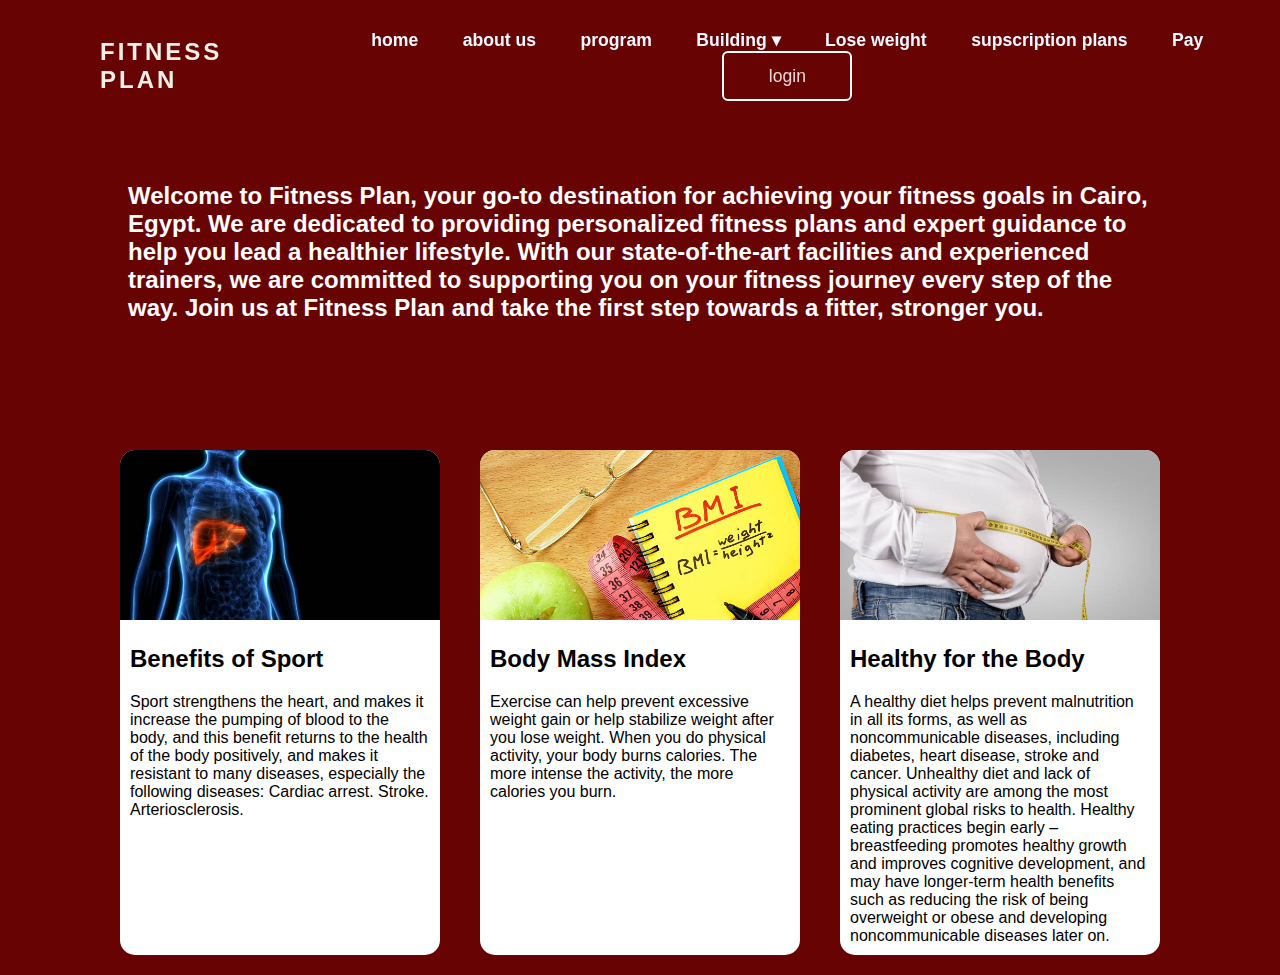
<file: about.html>
<!DOCTYPE html>
<html lang="en">
  <head>
    <meta charset="UTF-8" />
    <meta name="viewport" content="width=device-width, initial-scale=1.0" />
    <title>about us</title>
    <link rel="stylesheet" href="budy.css" />
  </head>
  <body>
    <header>
      <h2 class="logo">fitness <span class="pl">plan</span></h2>
      <div class="navigation">
        <ul>
          <li><a href="index.html">home</a></li>
          <li><a href="about.html">about us</a></li>
          <li><a href="program.html">program</a></li>
          <li><a href="Bilding.html">Building &#x25BE;</a>
           <ul class="dropdown">
            <li><a href="pull.html">pull day</a></li>
            <li><a href="leg.html">leg day</a></li>
           </ul> 
          </li>
          <a href="./Loss.html">Lose weight</a>
             <a href="./sup.html">supscription plans</a>
             <a href="./Pay.html">Pay</a>
             <button class="btnlogin-popup">login</button>
        </ul>
      </div>
    </header>
    <body class="bu">
      
    <section class="vv">
      <h2 class="zz">Welcome to Fitness Plan, your go-to destination for achieving your fitness goals in Cairo, Egypt. We are dedicated to providing personalized fitness plans and expert guidance to help you lead a healthier lifestyle.
        With our state-of-the-art facilities and experienced trainers, we are committed to supporting you on your fitness journey every step of the way. Join us at Fitness Plan and take the first step towards a fitter, stronger you.</h2>
      <div class="card">
        <div class="card-image plan-1"></div>
        <h2>Benefits of Sport</h2>
        <p>
          Sport strengthens the heart, and makes it increase the pumping of
          blood to the body, and this benefit returns to the health of the body
          positively, and makes it resistant to many diseases, especially the
          following diseases: Cardiac arrest. Stroke. Arteriosclerosis.
        </p>
      </div>
      <div class="card">
        <div class="card-image plan-2"></div>
        <h2>Body Mass Index</h2>
        <p>
          Exercise can help prevent excessive weight gain or help stabilize
          weight after you lose weight. When you do physical activity, your body
          burns calories. The more intense the activity, the more calories you
          burn.
        </p>
      </div>
      <div class="card">
        <div class="card-image plan-3"></div>
        <h2>Healthy for the Body</h2>
        <p>A healthy diet helps prevent malnutrition in all its forms, as well as noncommunicable diseases, including diabetes, heart disease, stroke and cancer.
            Unhealthy diet and lack of physical activity are among the most prominent global risks to health.
            Healthy eating practices begin early – breastfeeding promotes healthy growth and improves cognitive development, and may have longer-term health benefits such as reducing the risk of being overweight or obese and developing noncommunicable diseases later on.</p>
      </div>
      
    </section>
  </body>
</html>
</file>
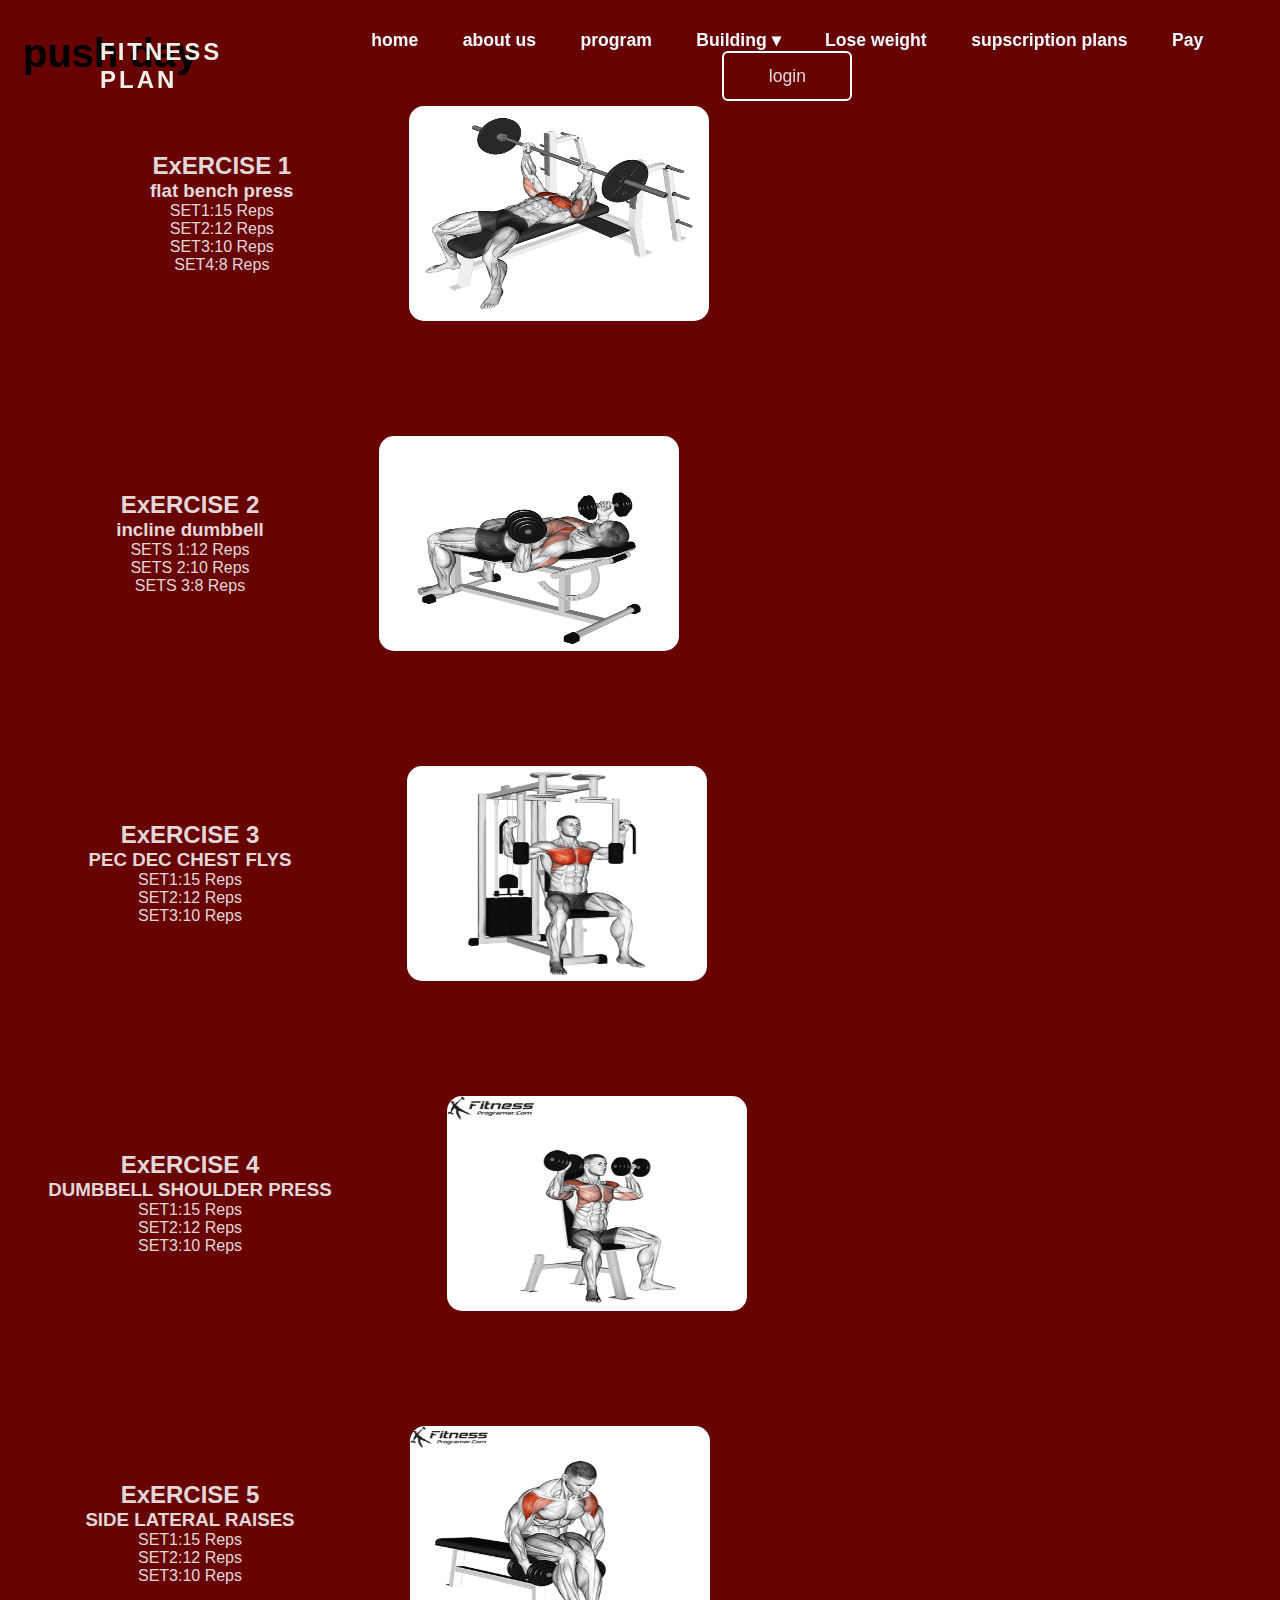
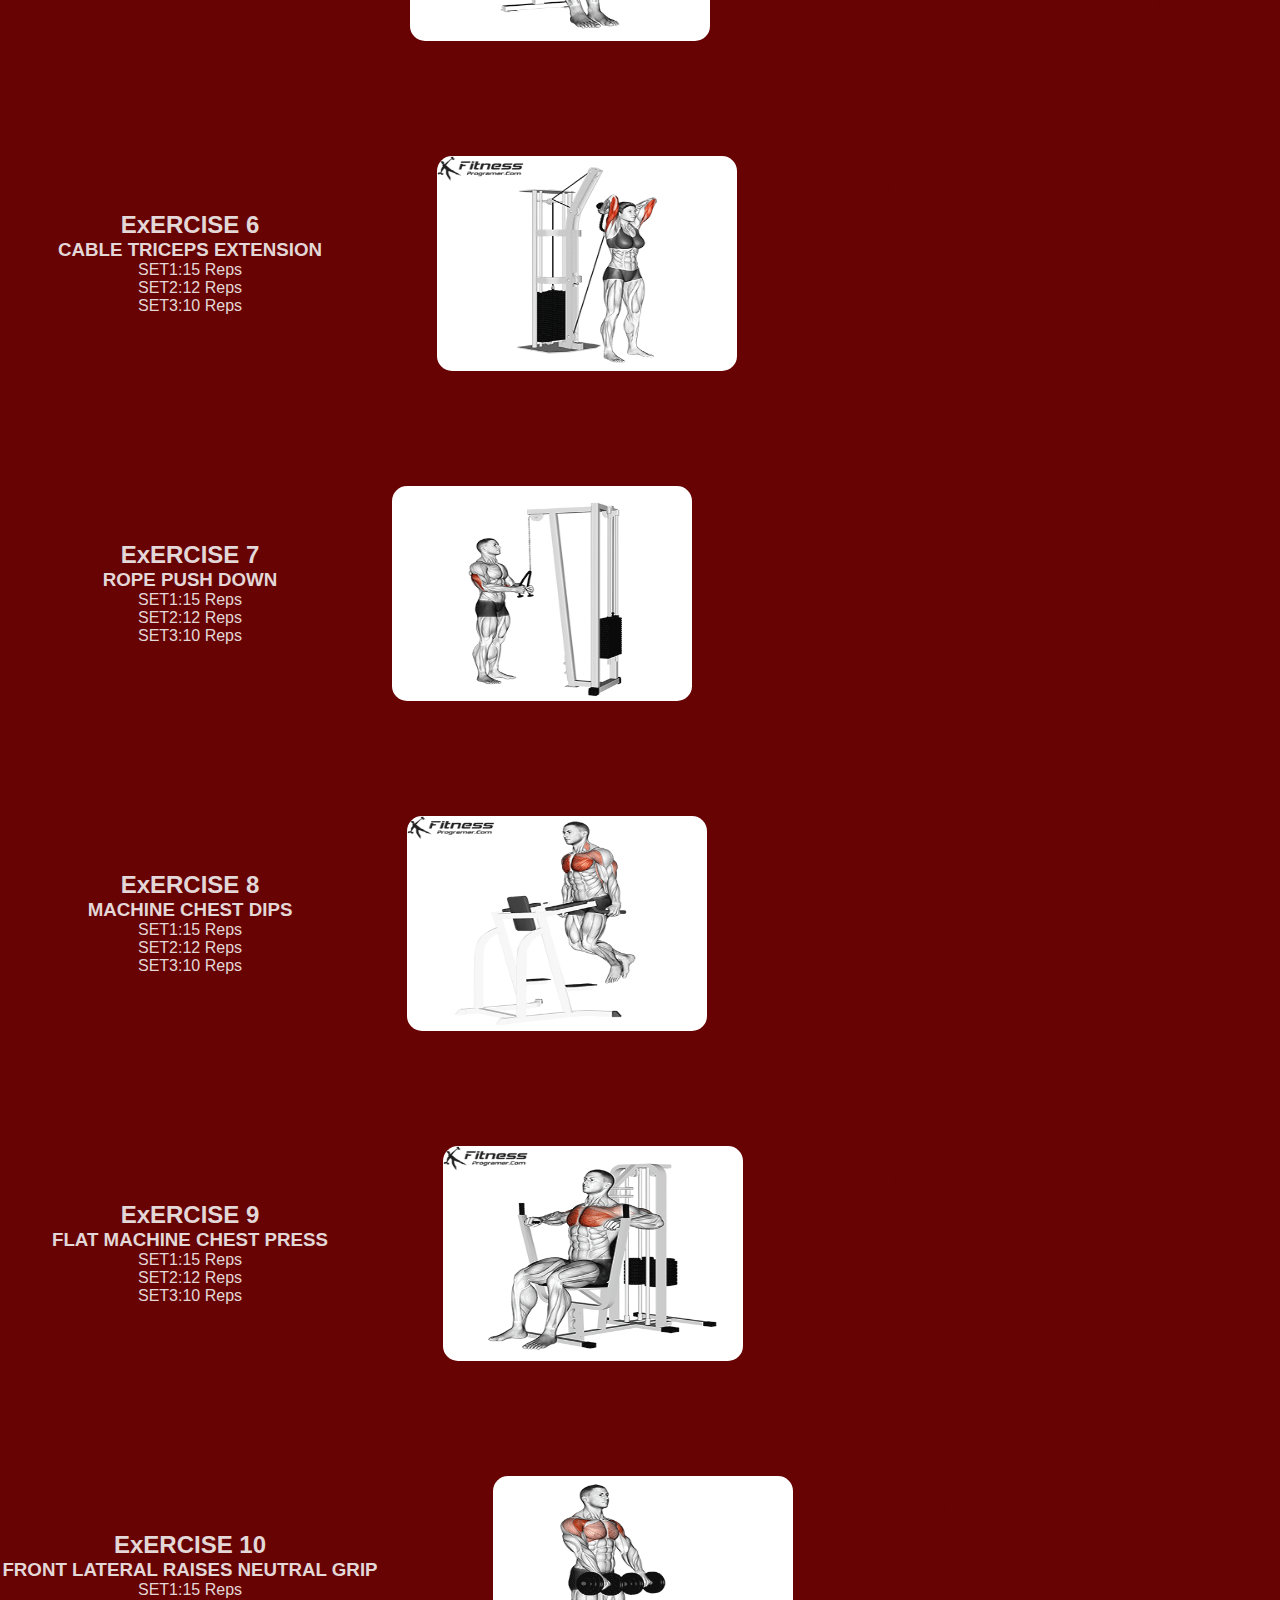
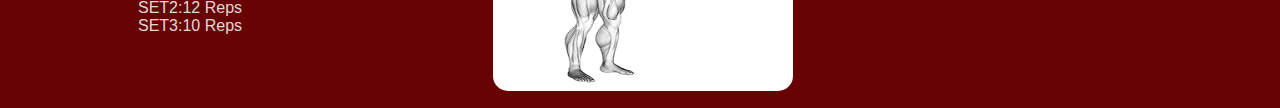
<file: Bilding.html>
<!DOCTYPE html>
<html lang="en">
  <head>
    <meta charset="UTF-8" />
    <meta name="viewport" content="width=device-width, initial-scale=1.0" />
    <title>Document</title>
    <link rel="stylesheet" href="budy.css" />
  </head>
  <body class="kk">
    <header>
      <h2 class="logo">fitness plan</h2>
      <div class="navigation">
        <ul>
          <li><a href="index.html">home</a></li>
          <li><a href="about.html">about us</a></li>
          <li><a href="program.html">program</a></li>
          <li>
            <a href="Bilding.html">Building &#x25BE;</a>
            <ul class="dropdown">
              <li><a href="pull.html">pull day</a></li>
              <li><a href="leg.html">leg day</a></li>
            </ul>
          </li>
          <a href="./Loss.html">Lose weight</a>
          <a href="./sup.html">supscription plans</a>
          <a href="./Pay.html">Pay</a>
          <button class="btnlogin-popup">login</button>
        </ul>
      </div>
    </header>

    <div class="bild">
      <div class="pp c">
        <iframe
          class="kk"
          width="560"
          height="315"
          src="https://www.youtube.com/embed/zubTrcIIl74?si=xmZ2ayZJamlKN6iK"
          title="YouTube video player"
          frameborder="0"
          allow="accelerometer; autoplay; clipboard-write; encrypted-media; gyroscope; picture-in-picture; web-share"
          allowfullscreen
        ></iframe>
      </div>
      <div class="pp c">
        <img class="carrd-image" src="./barbell-pause-bench.gif" alt="" />
      </div>

      <div class="rr">
        <h2>ExERCISE 1</h2>
        <h3>flat bench press</h3>
        <p>SET1:15 Reps</p>
        <p>SET2:12 Reps</p>
        <p>SET3:10 Reps</p>
        <p>SET4:8 Reps</p>
      </div>
      <div class="uu">
        <h1>push day</h1>
      </div>
      <div class="pp c">
        <iframe
          class="kk"
          width="560"
          height="315"
          src="https://www.youtube.com/embed/QsYre__-aro?si=cukQQTaihwNTeNj4"
          title="YouTube video player"
          frameborder="0"
          allow="accelerometer; autoplay; clipboard-write; encrypted-media; gyroscope; picture-in-picture; web-share"
          allowfullscreen
        ></iframe>
      </div>
      <div class="pp c">
        <img
          class="carrd-image"
          src="./dumbbell-incline-reverse-grip-bench.gif"
          alt=""
        />
      </div>
      <div class="rr">
        <h2>ExERCISE 2</h2>
        <h3>incline dumbbell</h3>
        <p>SETS 1:12 Reps</p>
        <p>SETS 2:10 Reps</p>
        <p>SETS 3:8 Reps</p>
      </div>
      <div class="pp c">
        <iframe
          class="kk"
          width="560"
          height="315"
          src="https://www.youtube.com/embed/eGjt4lk6g34?si=wBXkoBIEyG9hMpZp"
          title="YouTube video player"
          frameborder="0"
          allow="accelerometer; autoplay; clipboard-write; encrypted-media; gyroscope; picture-in-picture; web-share"
          allowfullscreen
        ></iframe>
      </div>
      <div class="pp c">
        <img
          class="carrd-image"
          src="./10301301-Lever-Pec-Deck-Fly_Chest_720.gif"
          alt=""
        />
      </div>

      <div class="rr">
        <h2>ExERCISE 3</h2>
        <h3>PEC DEC CHEST FLYS</h3>
        <p>SET1:15 Reps</p>
        <p>SET2:12 Reps</p>
        <p>SET3:10 Reps</p>
      </div>
      <div class="pp c">
        <iframe
          class="kk"
          width="560"
          height="315"
          src="https://www.youtube.com/embed/HzIiNhHhhtA?si=MWX5T0pUtv72Le4l"
          title="YouTube video player"
          frameborder="0"
          allow="accelerometer; autoplay; clipboard-write; encrypted-media; gyroscope; picture-in-picture; web-share"
          allowfullscreen
        ></iframe>
      </div>
      <div class="pp c">
        <img class="carrd-image" src="./Dumbbell-Shoulder-Press.gif" alt="" />
      </div>

      <div class="rr">
        <h2>ExERCISE 4</h2>
        <h3>DUMBBELL SHOULDER PRESS</h3>
        <p>SET1:15 Reps</p>
        <p>SET2:12 Reps</p>
        <p>SET3:10 Reps</p>
      </div>
      <div class="pp c">
        <iframe
          class="kk"
          width="560"
          height="315"
          src="https://www.youtube.com/embed/g_7iXXBrCkY?si=ypBMVmbMfoYJspHj"
          title="YouTube video player"
          frameborder="0"
          allow="accelerometer; autoplay; clipboard-write; encrypted-media; gyroscope; picture-in-picture; web-share"
          allowfullscreen
        ></iframe>
      </div>
      <div class="pp c">
        <img
          class="carrd-image"
          src="./Seated-Rear-Lateral-Dumbbell-Raise.gif"
          alt=""
        />
      </div>

      <div class="rr">
        <h2>ExERCISE 5</h2>
        <h3>SIDE LATERAL RAISES</h3>
        <p>SET1:15 Reps</p>
        <p>SET2:12 Reps</p>
        <p>SET3:10 Reps</p>
      </div>
      <div class="pp c">
        <iframe
          class="kk"
          width="560"
          height="315"
          src="https://www.youtube.com/embed/kqidUIf1eJE?si=FZmyc7zSgvihjnZX"
          title="YouTube video player"
          frameborder="0"
          allow="accelerometer; autoplay; clipboard-write; encrypted-media; gyroscope; picture-in-picture; web-share"
          allowfullscreen
        ></iframe>
      </div>
      <div class="pp c">
        <img
          class="carrd-image"
          src="./Cable-Rope-Overhead-Triceps-Extension.gif"
          alt=""
        />
      </div>

      <div class="rr">
        <h2>ExERCISE 6</h2>
        <h3>CABLE TRICEPS EXTENSION</h3>
        <p>SET1:15 Reps</p>
        <p>SET2:12 Reps</p>
        <p>SET3:10 Reps</p>
      </div>
      <div class="pp c">
        <iframe
          class="kk"
          width="560"
          height="315"
          src="https://www.youtube.com/embed/-xa-6cQaZKY?si=n75UeLHXdqCDeAy2"
          title="YouTube video player"
          frameborder="0"
          allow="accelerometer; autoplay; clipboard-write; encrypted-media; gyroscope; picture-in-picture; web-share"
          allowfullscreen
        ></iframe>
      </div>
      <div class="pp c">
        <img
          class="carrd-image"
          src="./02001301-Cable-Pushdown-with-rope-attachment_Upper-Arms_360.gif"
          alt=""
        />
      </div>

      <div class="rr">
        <h2>ExERCISE 7</h2>
        <h3>ROPE PUSH DOWN</h3>
        <p>SET1:15 Reps</p>
        <p>SET2:12 Reps</p>
        <p>SET3:10 Reps</p>
      </div>
      <div class="pp c">
        <iframe
          class="kk"
          width="560"
          height="315"
          src="https://www.youtube.com/embed/2z8JmcrW-As?si=D3z-EHsZxLXSM39V"
          title="YouTube video player"
          frameborder="0"
          allow="accelerometer; autoplay; clipboard-write; encrypted-media; gyroscope; picture-in-picture; web-share"
          allowfullscreen
        ></iframe>
      </div>
      <div class="pp c">
        <img class="carrd-image" src="./Chest-Dips.gif" alt="" />
      </div>

      <div class="rr">
        <h2>ExERCISE 8</h2>
        <h3>MACHINE CHEST DIPS</h3>
        <p>SET1:15 Reps</p>
        <p>SET2:12 Reps</p>
        <p>SET3:10 Reps</p>
      </div>
      <div class="pp c">
        <iframe
          class="kk"
          width="560"
          height="315"
          src="https://www.youtube.com/embed/aV1U_mK3XOs?si=5JlEYKVOwrmbaxBW"
          title="YouTube video player"
          frameborder="0"
          allow="accelerometer; autoplay; clipboard-write; encrypted-media; gyroscope; picture-in-picture; web-share"
          allowfullscreen
        ></iframe>
      </div>
      <div class="pp c">
        <img
          class="carrd-image"
          src="./c36fc890d68c22d739de6cf9b221cc59.gif"
          alt=""
        />
      </div>

      <div class="rr">
        <h2>ExERCISE 9</h2>
        <h3>FLAT MACHINE CHEST PRESS</h3>
        <p>SET1:15 Reps</p>
        <p>SET2:12 Reps</p>
        <p>SET3:10 Reps</p>
      </div>
      <div class="pp c">
        <iframe class="kk"
          width="560"
          height="315"
          src="https://www.youtube.com/embed/ugPIPY7j-GM?si=_nZBTEugd9G13AJk"
          title="YouTube video player"
          frameborder="0"
          allow="accelerometer; autoplay; clipboard-write; encrypted-media; gyroscope; picture-in-picture; web-share"
          allowfullscreen
        ></iframe>
      </div>
      <div class="pp c">
        <img
          class="carrd-image"
          src="./how-to-do-a-front-dumbbell-raise-correctly-1.gif"
          alt=""
        />
      </div>

      <div class="rr">
        <h2>ExERCISE 10</h2>
        <h3>FRONT LATERAL RAISES NEUTRAL GRIP</h3>
        <p>SET1:15 Reps</p>
        <p>SET2:12 Reps</p>
        <p>SET3:10 Reps</p>
      </div>
    </div>
  </body>
</html>
</file>
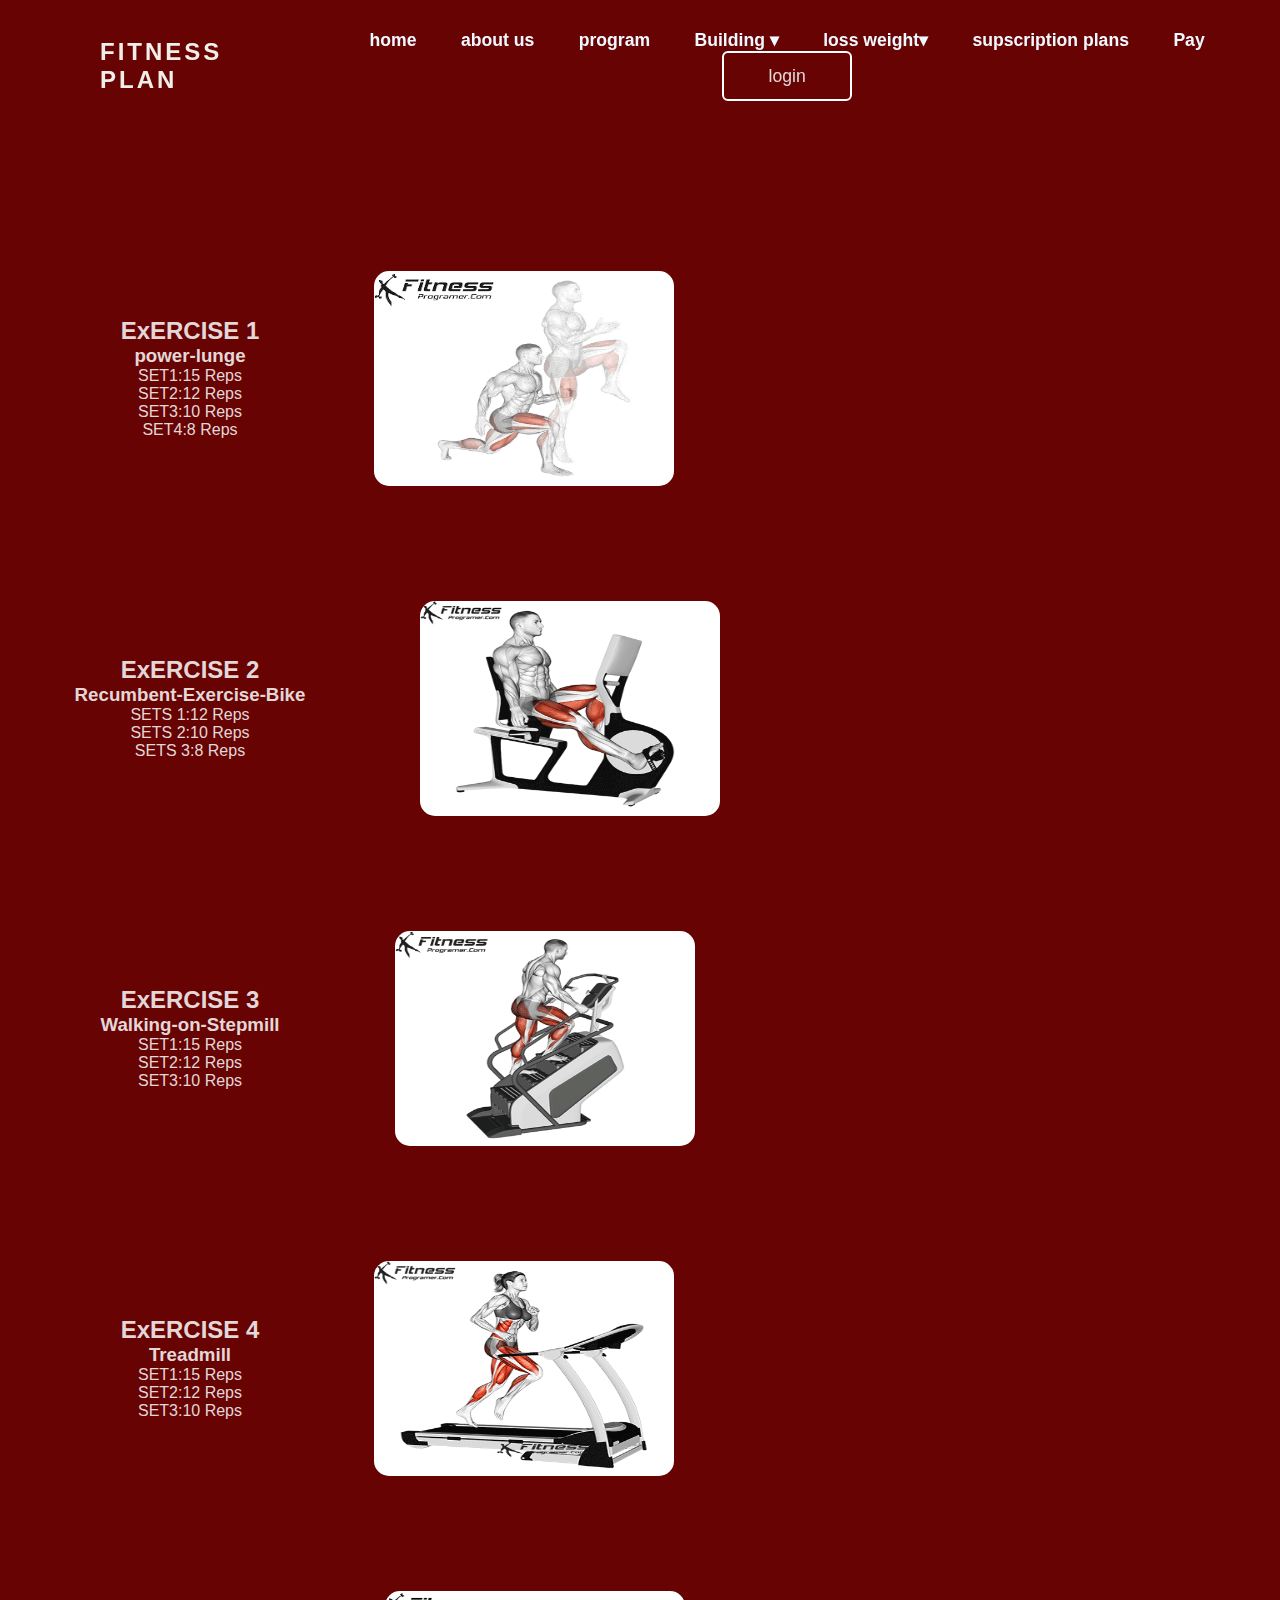
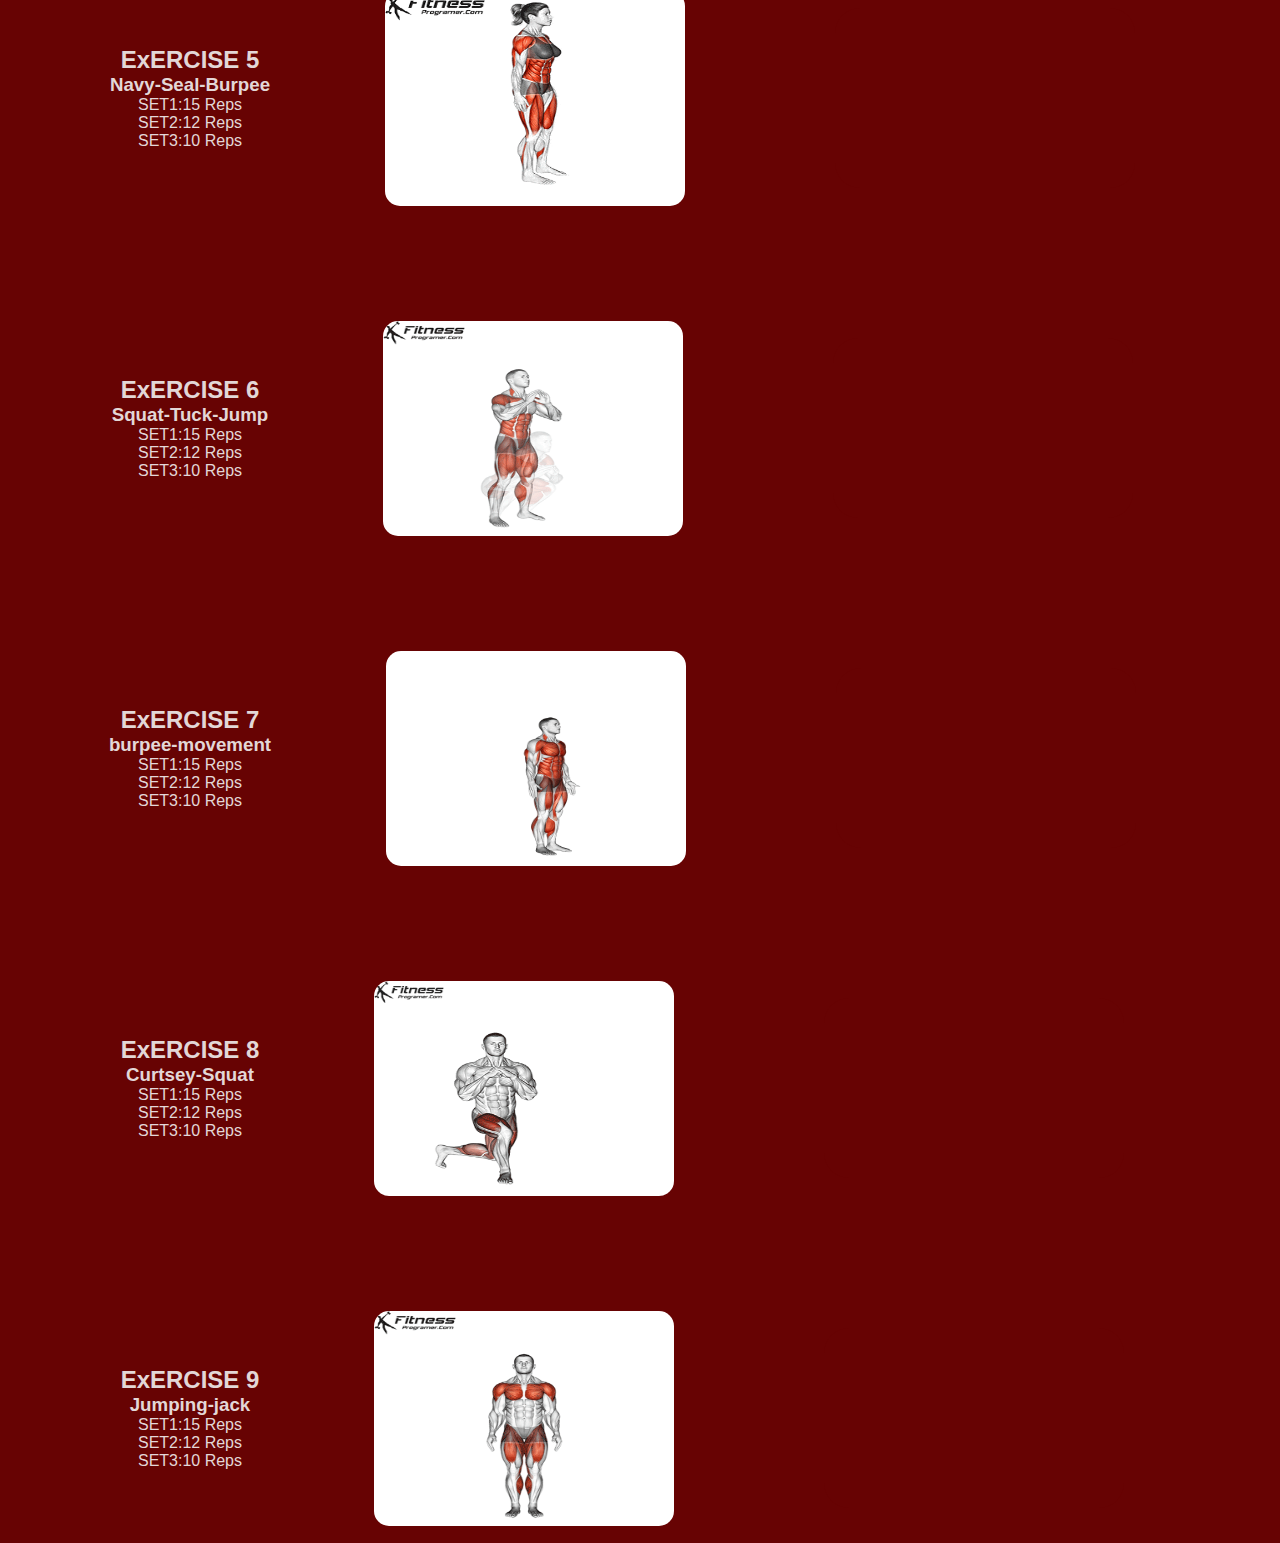
<file: cardio.html>
<!DOCTYPE html>
<html lang="en">
  <head>
    <meta charset="UTF-8" />
    <meta name="viewport" content="width=device-width, initial-scale=1.0" />
    <title>Document</title>
    <link rel="stylesheet" href="budy.css" />
  </head>
  <body class="kk">
    <header>
      <h2 class="logo">fitness <span class="pl">plan</span></h2>
      <div class="navigation">
        <ul>
          <li><a href="index.html">home</a></li>
          <li><a href="about.html">about us</a></li>
          <li><a href="program.html">program</a></li>
          <li>
            <a href="Bilding.html">Building &#x25BE;</a>
            <ul class="dropdown">
              <li><a href="#">pull day</a></li>
              <li><a href="#">leg day</a></li>
            </ul>
          </li>
          <li>
            <a href="">loss weight&#x25BE;</a>
            <ul class="dropdown">
              <li><a href="./stretch.html">Stretch</a></li>
              <li><a href="cardio.html">cardio</a></li>
              <li><a href="power.html">total aps</a></li>
            </ul>
          </li>
          <a href="./sup.html">supscription plans</a>
          <a href="./Pay.html">Pay</a>
          <button class="btnlogin-popup">login</button>
        </ul>
      </div>
    </header>

    <div class="bild">
      <div class="pp c">
        <iframe
          class="kk"
          width="560"
          height="315"
          src="https://www.youtube.com/embed/nFo43vp1vsc?si=ZYO33xAP4iX21OBL"
          title="YouTube video player"
          frameborder="0"
          allow="accelerometer; autoplay; clipboard-write; encrypted-media; gyroscope; picture-in-picture; web-share"
          allowfullscreen
        ></iframe>
      </div>
      <div class="pp c">
        <img class="carrd-image" src="./power-lunge.gif" alt="" />
      </div>

      <div class="rr">
        <h2>ExERCISE 1</h2>
        <h3>power-lunge</h3>
        <p>SET1:15 Reps</p>
        <p>SET2:12 Reps</p>
        <p>SET3:10 Reps</p>
        <p>SET4:8 Reps</p>
      </div>

      <div class="pp c">
        <iframe
          class="kk"
          width="560"
          height="315"
          src="https://www.youtube.com/embed/Tz2ShhEsNxs?si=FBCtJHAlrIHYRVTY"
          title="YouTube video player"
          frameborder="0"
          allow="accelerometer; autoplay; clipboard-write; encrypted-media; gyroscope; picture-in-picture; web-share"
          allowfullscreen
        ></iframe>
      </div>
      <div class="pp c">
        <img class="carrd-image" src="./Recumbent-Exercise-Bike.gif" alt="" />
      </div>
      <div class="rr">
        <h2>ExERCISE 2</h2>
        <h3>Recumbent-Exercise-Bike</h3>
        <p>SETS 1:12 Reps</p>
        <p>SETS 2:10 Reps</p>
        <p>SETS 3:8 Reps</p>
      </div>
      <div class="pp c">
        <iframe
          class="kk"
          width="560"
          height="315"
          src="https://www.youtube.com/embed/sudbdjw6-Vc?si=RgSWLImfcnhC-y99"
          title="YouTube video player"
          frameborder="0"
          allow="accelerometer; autoplay; clipboard-write; encrypted-media; gyroscope; picture-in-picture; web-share"
          allowfullscreen
        ></iframe>
      </div>
      <div class="pp c">
        <img class="carrd-image" src="./Walking-on-Stepmill.gif" alt="" />
      </div>

      <div class="rr">
        <h2>ExERCISE 3</h2>
        <h3>Walking-on-Stepmill</h3>
        <p>SET1:15 Reps</p>
        <p>SET2:12 Reps</p>
        <p>SET3:10 Reps</p>
      </div>
      <div class="pp c">
        <iframe
          class="kk"
          width="560"
          height="315"
          src="https://www.youtube.com/embed/HBPMvFkpNgE?si=bdKSETqe6GjGRx-m"
          title="YouTube video player"
          frameborder="0"
          allow="accelerometer; autoplay; clipboard-write; encrypted-media; gyroscope; picture-in-picture; web-share"
          allowfullscreen
        ></iframe>
      </div>
      <div class="pp c">
        <img class="carrd-image" src="./Treadmill-.gif" alt="" />
      </div>

      <div class="rr">
        <h2>ExERCISE 4</h2>
        <h3>Treadmill</h3>
        <p>SET1:15 Reps</p>
        <p>SET2:12 Reps</p>
        <p>SET3:10 Reps</p>
      </div>
      <div class="pp c">
        <iframe
          class="kk"
          width="560"
          height="315"
          src="https://www.youtube.com/embed/r6MBg8-FlD4?si=F10B26ED4Kp82Xar"
          title="YouTube video player"
          frameborder="0"
          allow="accelerometer; autoplay; clipboard-write; encrypted-media; gyroscope; picture-in-picture; web-share"
          allowfullscreen
        ></iframe>
      </div>
      <div class="pp c">
        <img class="carrd-image" src="./Navy-Seal-Burpee.gif" alt="" />
      </div>

      <div class="rr">
        <h2>ExERCISE 5</h2>
        <h3>Navy-Seal-Burpee</h3>
        <p>SET1:15 Reps</p>
        <p>SET2:12 Reps</p>
        <p>SET3:10 Reps</p>
      </div>
      <div class="pp c">
        <iframe
          class="kk"
          width="560"
          height="315"
          src="https://www.youtube.com/embed/uoIIxLyVleY?si=7vxywP8FD1oZUJU-"
          title="YouTube video player"
          frameborder="0"
          allow="accelerometer; autoplay; clipboard-write; encrypted-media; gyroscope; picture-in-picture; web-share"
          allowfullscreen
        ></iframe>
      </div>
      <div class="pp c">
        <img class="carrd-image" src="./Squat-Tuck-Jump.gif" alt="" />
      </div>

      <div class="rr">
        <h2>ExERCISE 6</h2>
        <h3>Squat-Tuck-Jump</h3>
        <p>SET1:15 Reps</p>
        <p>SET2:12 Reps</p>
        <p>SET3:10 Reps</p>
      </div>
      <div class="pp c">
        <iframe
          class="kk"
          width="560"
          height="315"
          src="https://www.youtube.com/embed/WRIwH59a4Uw?si=dHJq48phW_uwk_dQ"
          title="YouTube video player"
          frameborder="0"
          allow="accelerometer; autoplay; clipboard-write; encrypted-media; gyroscope; picture-in-picture; web-share"
          allowfullscreen
        ></iframe>
      </div>
      <div class="pp c">
        <img class="carrd-image" src="./burpee-movement.gif" alt="" />
      </div>

      <div class="rr">
        <h2>ExERCISE 7</h2>
        <h3>burpee-movement</h3>
        <p>SET1:15 Reps</p>
        <p>SET2:12 Reps</p>
        <p>SET3:10 Reps</p>
      </div>
      <div class="pp c">
        <iframe
          class="kk"
          width="560"
          height="315"
          src="https://www.youtube.com/embed/7ptRZXL5MBs?si=i_U5K9rhxvnc_DIq"
          title="YouTube video player"
          frameborder="0"
          allow="accelerometer; autoplay; clipboard-write; encrypted-media; gyroscope; picture-in-picture; web-share"
          allowfullscreen
        ></iframe>
      </div>
      <div class="pp c">
        <img class="carrd-image" src="./Curtsey-Squat.gif" alt="" />
      </div>

      <div class="rr">
        <h2>ExERCISE 8</h2>
        <h3>Curtsey-Squat</h3>
        <p>SET1:15 Reps</p>
        <p>SET2:12 Reps</p>
        <p>SET3:10 Reps</p>
      </div>
      <div class="pp c">
        <iframe
          class="kk"
          width="560"
          height="315"
          src="https://www.youtube.com/embed/N7TF8UHZDZE?si=2og59lKrzDVTA77A"
          title="YouTube video player"
          frameborder="0"
          allow="accelerometer; autoplay; clipboard-write; encrypted-media; gyroscope; picture-in-picture; web-share"
          allowfullscreen
        ></iframe>
      </div>
      <div class="pp c">
        <img class="carrd-image" src="./Jumping-jack.gif" alt="" />
      </div>

      <div class="rr">
        <h2>ExERCISE 9</h2>
        <h3>Jumping-jack</h3>
        <p>SET1:15 Reps</p>
        <p>SET2:12 Reps</p>
        <p>SET3:10 Reps</p>
      </div>
    </div>
  </body>
</html>
</file>
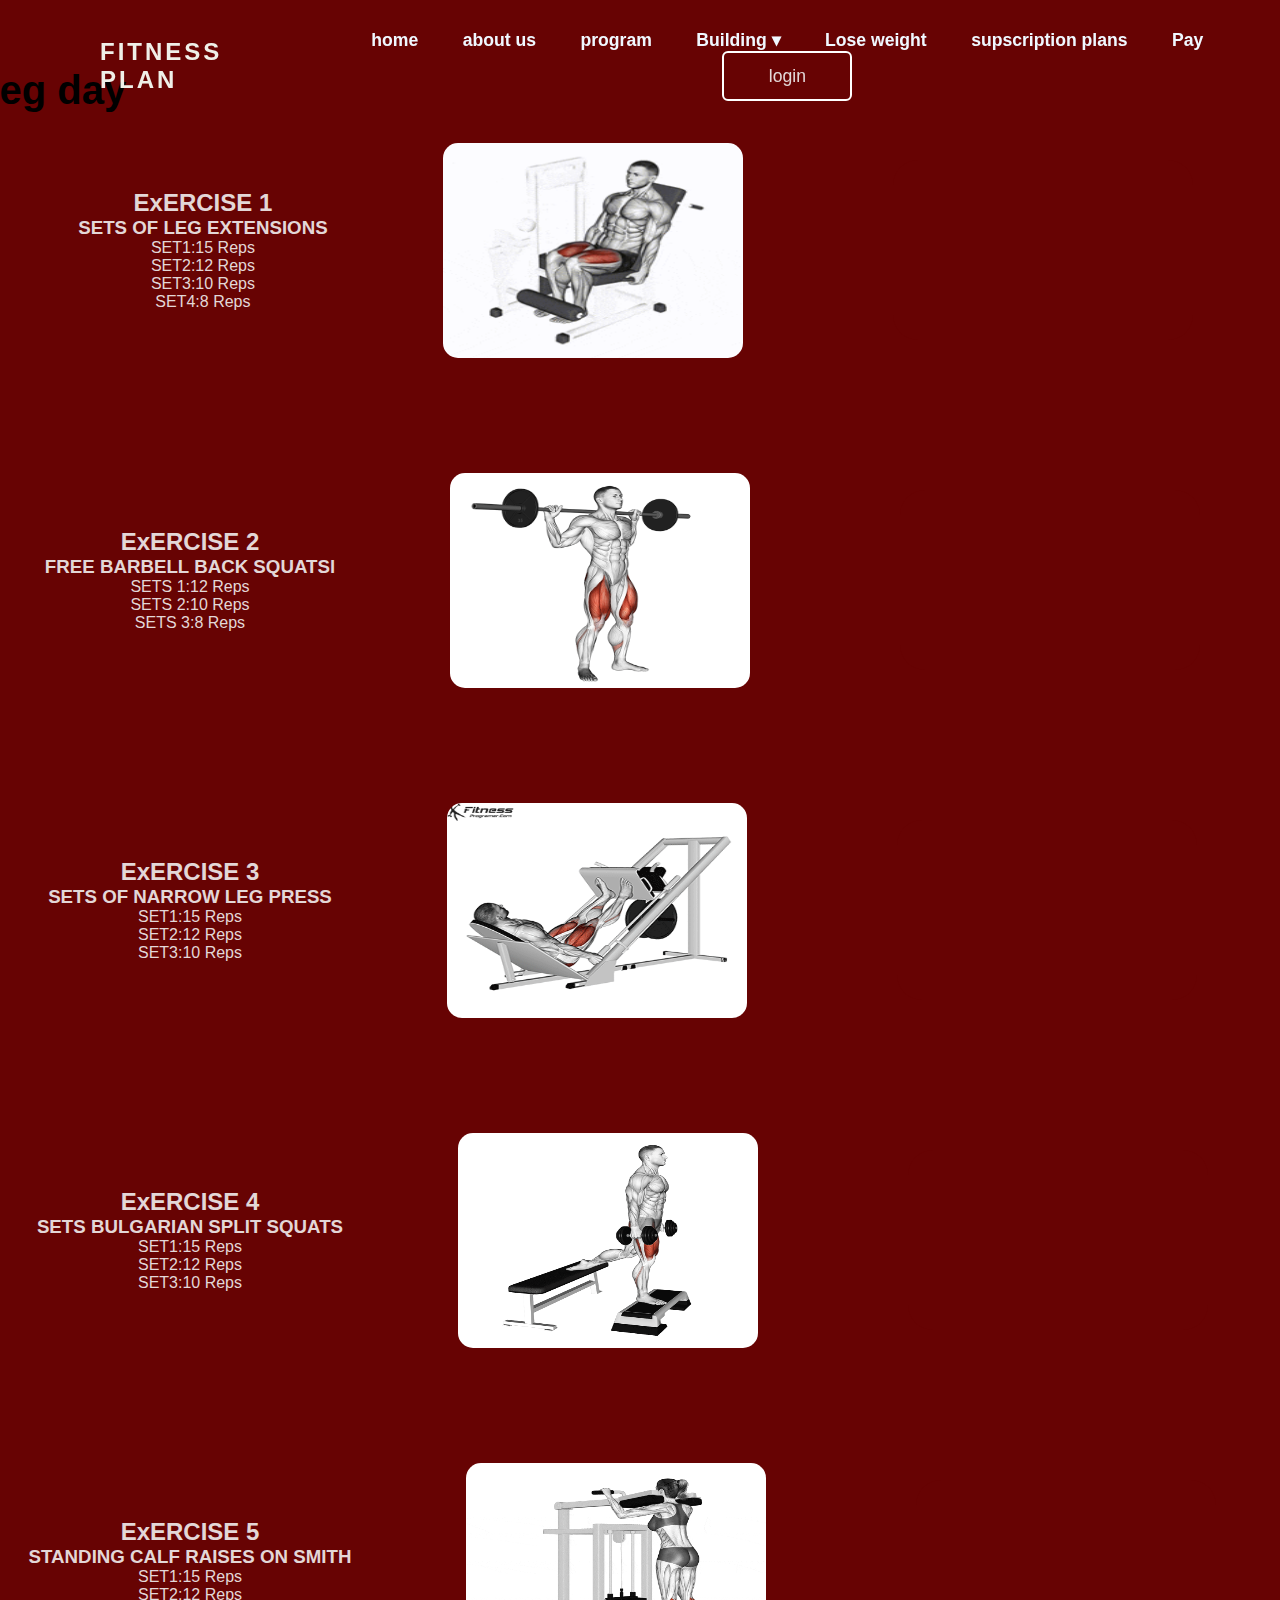
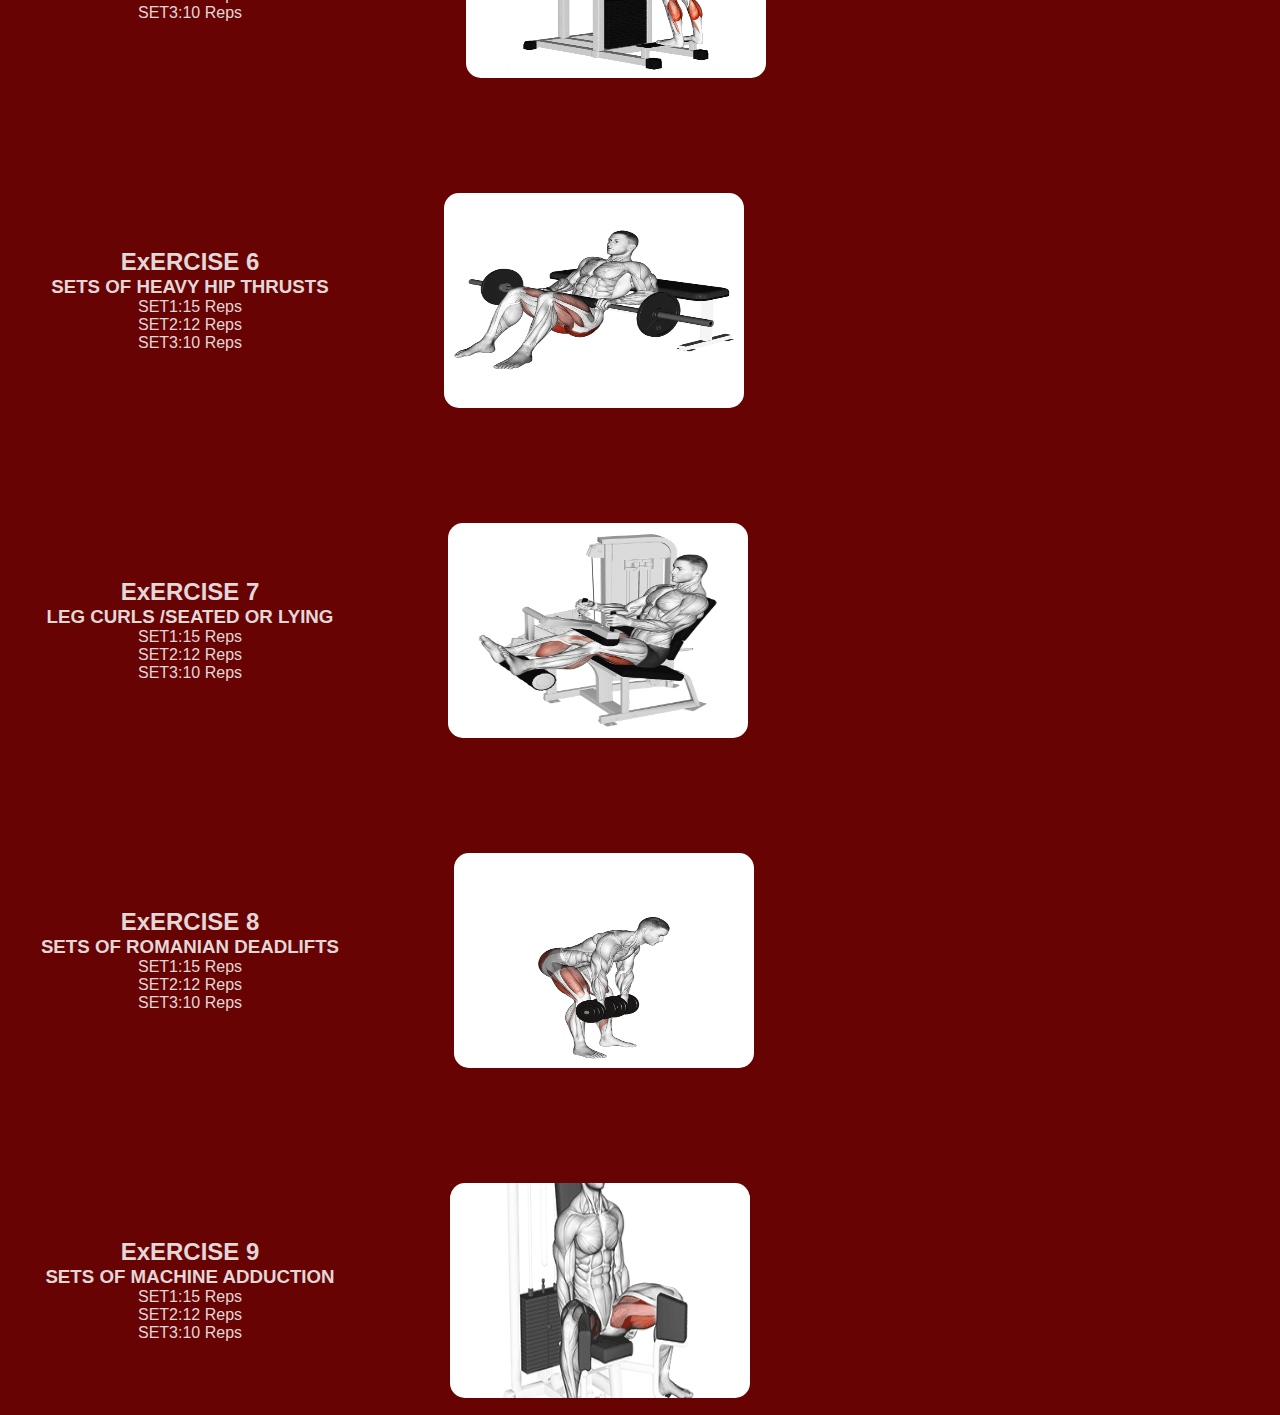
<file: leg.html>
<!DOCTYPE html>
<html lang="en">
  <head>
    <meta charset="UTF-8" />
    <meta name="viewport" content="width=device-width, initial-scale=1.0" />
    <title>Document</title>
    <link rel="stylesheet" href="budy.css" />
  </head>
  <body class="kk">
    <header>
      <h2 class="logo">fitness plan</h2>
      <div class="navigation">
        <ul>
          <li><a href="index.html">home</a></li>
          <li><a href="about.html">about us</a></li>
          <li><a href="program.html">program</a></li>
          <li>
            <a href="Bilding.html">Building &#x25BE;</a>
            <ul class="dropdown">
              <li><a href="pull.html">pull day</a></li>
              <li><a href="leg.html">leg day</a></li>
            </ul>
          </li>
          <a href="./Loss.html">Lose weight</a>
          <a href="./sup.html">supscription plans</a>
          <a href="./Pay.html">Pay</a>
          <button class="btnlogin-popup">login</button>
        </ul>
      </div>
    </header>

    <div class="bild nd">
      <div class="pp c">
        <iframe
          class="kk"
          width="560"
          height="315"
          src="https://www.youtube.com/embed/m0FOpMEgero?si=hqQSW8uEyMKucBZv"
          title="YouTube video player"
          frameborder="0"
          allow="accelerometer; autoplay; clipboard-write; encrypted-media; gyroscope; picture-in-picture; web-share"
          allowfullscreen
        ></iframe>
      </div>
      <div class="pp c">
        <img class="carrd-image" src="./gym.gif" alt="" />
      </div>

      <div class="rr">
        <h2>ExERCISE 1</h2>
        <h3>SETS OF LEG EXTENSIONS</h3>
        <p>SET1:15 Reps</p>
        <p>SET2:12 Reps</p>
        <p>SET3:10 Reps</p>
        <p>SET4:8 Reps</p>
      </div>
      <div class="uu">
        <h1>leg day</h1>
      </div>
      <div class="pp c">
        <iframe
          class="kk"
          width="560"
          height="315"
          src="https://www.youtube.com/embed/gsNoPYwWXeM?si=vVUFWSmR8D3iZI7Z"
          title="YouTube video player"
          frameborder="0"
          allow="accelerometer; autoplay; clipboard-write; encrypted-media; gyroscope; picture-in-picture; web-share"
          allowfullscreen
        ></iframe>
      </div>
      <div class="pp c">
        <img class="carrd-image" src="./barbell-full-squat.gif" alt="" />
      </div>
      <div class="rr">
        <h2>ExERCISE 2</h2>
        <h3>FREE BARBELL BACK SQUATSl</h3>
        <p>SETS 1:12 Reps</p>
        <p>SETS 2:10 Reps</p>
        <p>SETS 3:8 Reps</p>
      </div>
      <div class="pp c">
        <iframe
          class="kk"
          width="560"
          height="315"
          src="https://www.youtube.com/embed/0LIk95w0r4U?si=ti1hF_TkyigoD-iR"
          title="YouTube video player"
          frameborder="0"
          allow="accelerometer; autoplay; clipboard-write; encrypted-media; gyroscope; picture-in-picture; web-share"
          allowfullscreen
        ></iframe>
      </div>
      <div class="pp c">
        <img class="carrd-image" src="./Leg-Press.gif" alt="" />
      </div>

      <div class="rr">
        <h2>ExERCISE 3</h2>
        <h3>SETS OF NARROW LEG PRESS</h3>
        <p>SET1:15 Reps</p>
        <p>SET2:12 Reps</p>
        <p>SET3:10 Reps</p>
      </div>
      <div class="pp c">
        <iframe
          class="kk"
          width="560"
          height="315"
          src="https://www.youtube.com/embed/r3jzvjt-0l8?si=k9XrzQCz6_YuVBjO"
          title="YouTube video player"
          frameborder="0"
          allow="accelerometer; autoplay; clipboard-write; encrypted-media; gyroscope; picture-in-picture; web-share"
          allowfullscreen
        ></iframe>
      </div>
      <div class="pp c">
        <img
          class="carrd-image"
          src="./deficit-bulgarian-split-squat.gif"
          alt=""
        />
      </div>

      <div class="rr">
        <h2>ExERCISE 4</h2>
        <h3>SETS BULGARIAN SPLIT SQUATS</h3>
        <p>SET1:15 Reps</p>
        <p>SET2:12 Reps</p>
        <p>SET3:10 Reps</p>
      </div>
      <div class="pp c">
        <iframe
          class="kk"
          width="560"
          height="315"
          src="https://www.youtube.com/embed/hh5516HCu4k?si=kDXx0Joe5I6vnp6d"
          title="YouTube video player"
          frameborder="0"
          allow="accelerometer; autoplay; clipboard-write; encrypted-media; gyroscope; picture-in-picture; web-share"
          allowfullscreen
        ></iframe>
      </div>
      <div class="pp c">
        <img class="carrd-image" src="./standing-calf-raise.gif" alt="" />
      </div>

      <div class="rr">
        <h2>ExERCISE 5</h2>
        <h3>STANDING CALF RAISES ON SMITH</h3>
        <p>SET1:15 Reps</p>
        <p>SET2:12 Reps</p>
        <p>SET3:10 Reps</p>
      </div>
      <div class="pp c">
        <iframe
          class="kk"
          width="560"
          height="315"
          src="https://www.youtube.com/embed/EF7jXP17DPE?si=3iPACDIalaRhEo_t"
          title="YouTube video player"
          frameborder="0"
          allow="accelerometer; autoplay; clipboard-write; encrypted-media; gyroscope; picture-in-picture; web-share"
          allowfullscreen
        ></iframe>
      </div>
      <div class="pp c">
        <img class="carrd-image" src="./barbell-hip-thrust.gif" alt="" />
      </div>

      <div class="rr">
        <h2>ExERCISE 6</h2>
        <h3>SETS OF HEAVY HIP THRUSTS</h3>
        <p>SET1:15 Reps</p>
        <p>SET2:12 Reps</p>
        <p>SET3:10 Reps</p>
      </div>
      <div class="pp c">
        <iframe
          class="kk"
          width="560"
          height="315"
          src="https://www.youtube.com/embed/Orxowest56U?si=PmWIknQRsE0Ysj_o"
          title="YouTube video player"
          frameborder="0"
          allow="accelerometer; autoplay; clipboard-write; encrypted-media; gyroscope; picture-in-picture; web-share"
          allowfullscreen
        ></iframe>
      </div>
      <div class="pp c">
        <img class="carrd-image" src="./seated-leg-curl.gif" alt="" />
      </div>

      <div class="rr">
        <h2>ExERCISE 7</h2>
        <h3>LEG CURLS /SEATED OR LYING</h3>
        <p>SET1:15 Reps</p>
        <p>SET2:12 Reps</p>
        <p>SET3:10 Reps</p>
      </div>
      <div class="pp c">
        <iframe
          class="kk"
          width="560"
          height="315"
          src="https://www.youtube.com/embed/cYKYGwcg0U8?si=hd-WOF241wbbG_8H"
          title="YouTube video player"
          frameborder="0"
          allow="accelerometer; autoplay; clipboard-write; encrypted-media; gyroscope; picture-in-picture; web-share"
          allowfullscreen
        ></iframe>
      </div>
      <div class="pp c">
        <img
          class="carrd-image"
          src="./dumbbell-romanian-deadlift.gif"
          alt=""
        />
      </div>

      <div class="rr">
        <h2>ExERCISE 8</h2>
        <h3>SETS OF ROMANIAN DEADLIFTS</h3>
        <p>SET1:15 Reps</p>
        <p>SET2:12 Reps</p>
        <p>SET3:10 Reps</p>
      </div>
      <div class="pp c">
        <iframe class="kk"
          width="560"
          height="315"
          src="https://www.youtube.com/embed/CjAVezAggkI?si=dzMsAhyILF7_tsYF"
          title="YouTube video player"
          frameborder="0"
          allow="accelerometer; autoplay; clipboard-write; encrypted-media; gyroscope; picture-in-picture; web-share"
          allowfullscreen
        ></iframe>
      </div>
      <div class="pp c">
        <img
          class="carrd-image"
          src="./05981301-Lever-Seated-Hip-Adduction_Thighs_360-360x200.gif"
          alt=""
        />
      </div>

      <div class="rr">
        <h2>ExERCISE 9</h2>
        <h3>SETS OF MACHINE ADDUCTION</h3>
        <p>SET1:15 Reps</p>
        <p>SET2:12 Reps</p>
        <p>SET3:10 Reps</p>
      </div>
    </div>
  </body>
</html>
</file>
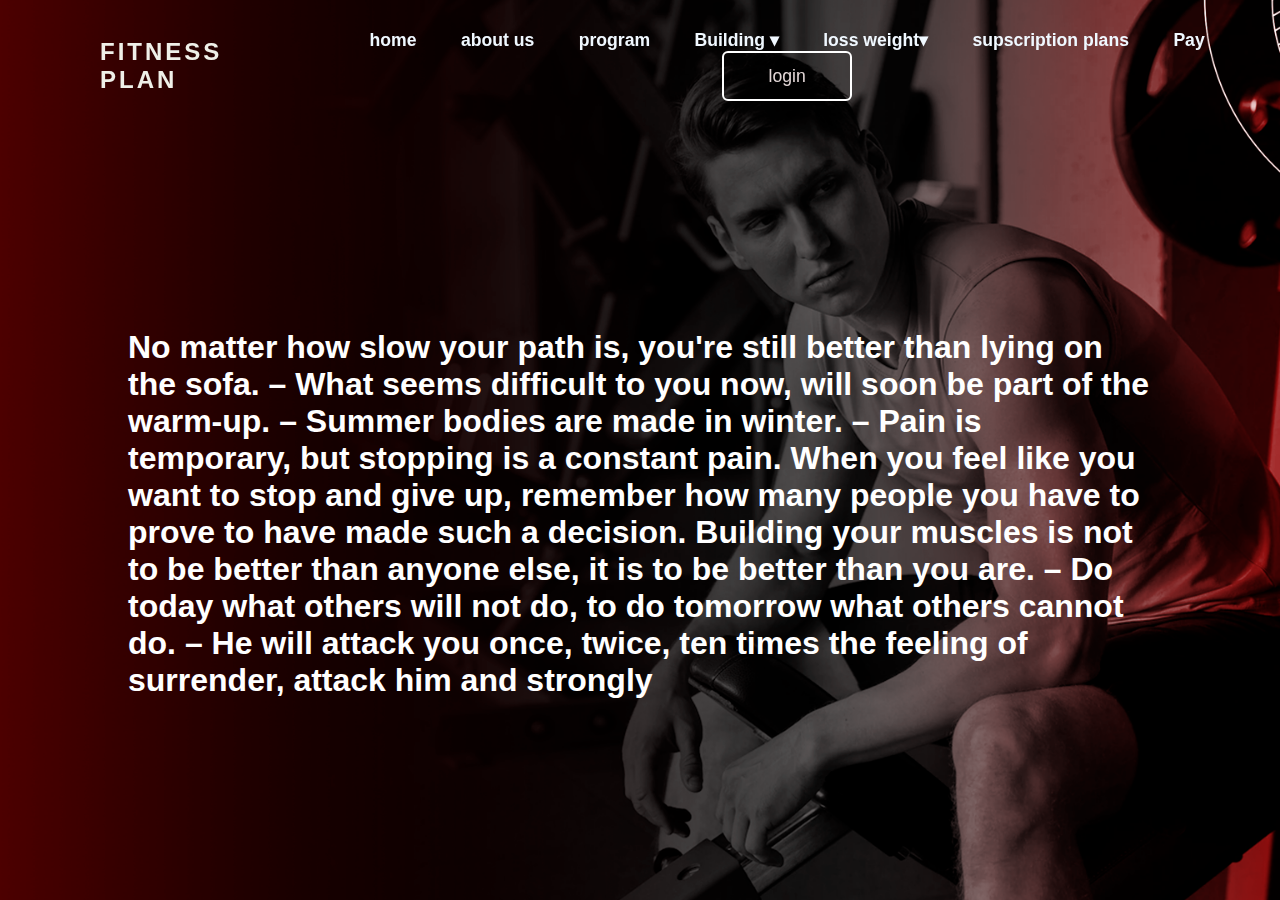
<file: Loss.html>
<!DOCTYPE html>
<html lang="en">
<head>
    <meta charset="UTF-8">
    <meta name="viewport" content="width=device-width, initial-scale=1.0">
    <title>Document</title>
    <link rel="stylesheet" href="budy.css">
</head>
<body>
    
    <header>
        <h2 class="logo">fitness <span class="pl">plan</span></h2>
        <div class="navigation">
          <ul>
            <li><a href="index.html">home</a></li>
            <li><a href="about.html">about us</a></li>
            <li><a href="program.html">program</a></li>
            <li><a href="Bilding.html">Building &#x25BE;</a>
             <ul class="dropdown">
              <li><a href="./pull.html">pull day</a></li>
              <li><a href="./leg.html">leg day</a></li>
             </ul> 
            </li>
            <li>
              <a href="">loss weight&#x25BE;</a>
              <ul class="dropdown">
                <li><a href="./stretch.html">Stretch</a></li>
                <li><a href="cardio.html">cardio</a></li>
                <li><a href="power.html">total aps</a></li>
              </ul>
            </li>
               <a href="./sup.html">supscription plans</a>
               <a href="./Pay.html">Pay</a>
               <button class="btnlogin-popup">login</button>
          </ul>
        </div>
      </header>

    <div>
      <h1 class="zz">No matter how slow your path is, you're still better than lying on the sofa.

        – What seems difficult to you now, will soon be part of the warm-up.
        
        – Summer bodies are made in winter.
        
        – Pain is temporary, but stopping is a constant pain.
        
        When you feel like you want to stop and give up, remember how many people you have to prove to have made such a decision.
        
        Building your muscles is not to be better than anyone else, it is to be better than you are.
        
        – Do today what others will not do, to do tomorrow what others cannot do.
        
        – He will attack you once, twice, ten times the feeling of surrender, attack him and strongly</h1>
    </div>
</body>
</html>
</file>
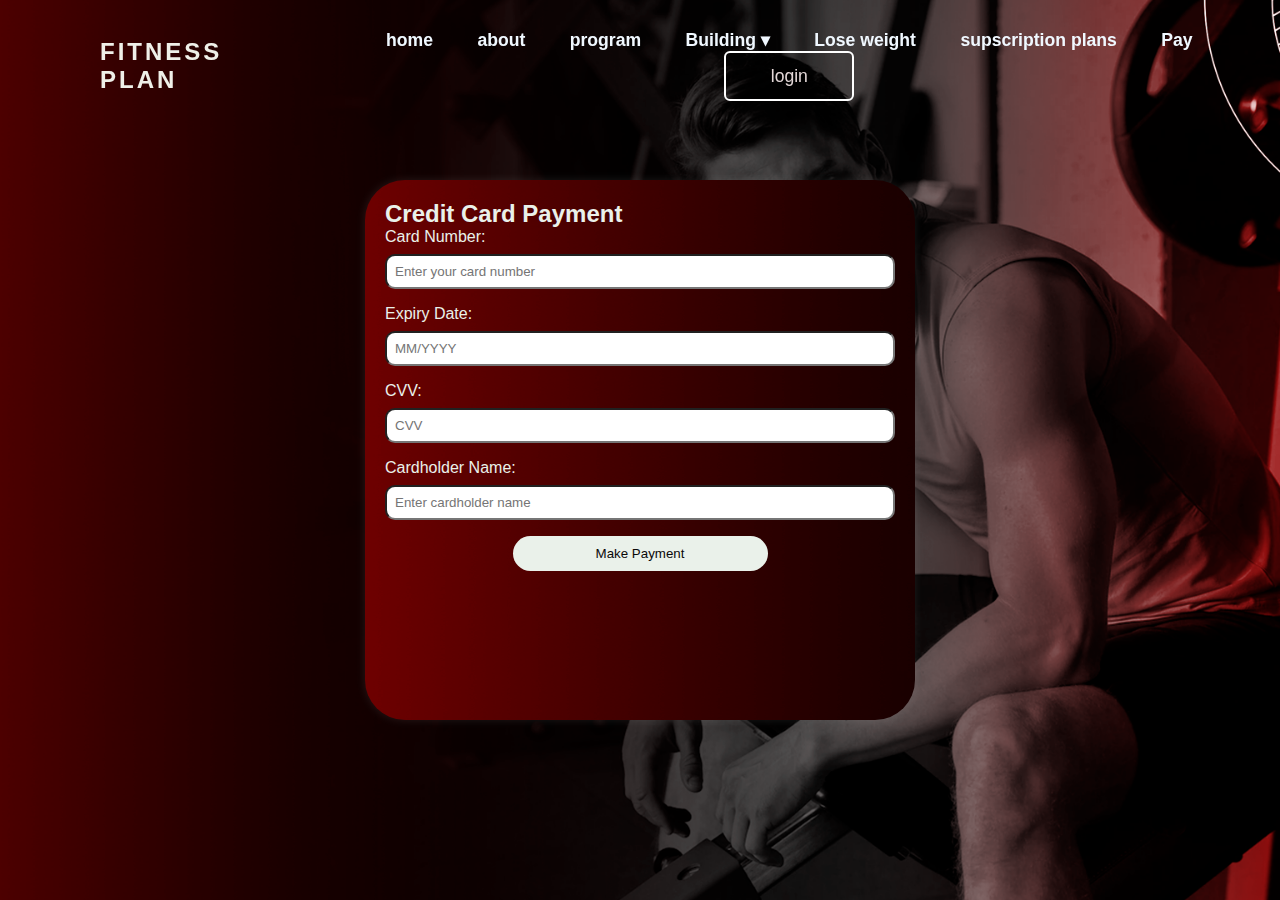
<file: Pay.html>
<!DOCTYPE html>
<html lang="en">
<head>
    <meta charset="UTF-8">
    <meta name="viewport" content="width=device-width, initial-scale=1.0">
    <title>Document</title>
    <link rel="stylesheet" href="budy.css">
</head>
<body>
    <header>
        <h2 class="logo">fitness <span class="pl">plan</span></h2>
        <div class="navigation">
          <ul>
            <li><a href="index.html">home</a></li>
            <li><a href="about.html">about</a></li>
            <li><a href="program.html">program</a></li>
            <li><a href="Bilding.html">Building &#x25BE;</a>
             <ul class="dropdown">
              <li><a href="#">pull day</a></li>
              <li><a href="#">leg day</a></li>
             </ul> 
            </li>
            <a href="./Loss.html">Lose weight</a>
               <a href="./sup.html">supscription plans</a>
               <a href="./Pay.html">Pay</a>
               <button class="btnlogin-popup">login</button>
          </ul>
        </div>
      </header>
    <!DOCTYPE html>
<html lang="en">
<head>
  <meta charset="UTF-8">
  <meta name="viewport" content="width=device-width, initial-scale=1.0">
  <title>Credit Card Payment Form</title>
  <style>
    body {
      font-family: Arial, sans-serif;
      background-color: #f4f4f4;
      margin: 0;
      display: flex;
      align-items: center;
      justify-content: center;
      height: 100vh;
      
    }

    .payment-form {
      background-color: #3f3d3d;
      padding: 20px;
      border-radius: 8px;
      box-shadow: 0 0 10px rgba(241, 239, 239, 0.1);
      width: 550px;
      height: 60%;
      border-radius: 40px;
      background-image: url(./MID+.png);
    }
    .payment-form h2{
      color: #eaf1ea;
    }

    label {
      display: block;
      margin-bottom: 8px;
     color: #eaf1ea;
    }

    input {
      width: 100%;
      padding: 8px;
      margin-bottom: 16px;
      box-sizing: border-box;
      border-radius: 10px;
      
    }

    button {
      background-color: #eaf1ea;
      color: #0a0909;
      padding: 10px;
      border: none;
      border-radius: 4px;
      cursor: pointer;
      width: 50%;
      margin-left: 25%;
      border-radius: 25px;
    }

    button:hover {
      background-color: #090909;
      color: #eaf1ea;
    }
  </style>
</head>
<body>

<div class="payment-form">
  <h2>Credit Card Payment</h2>
  <form id="paymentForm">
    <label for="cardNumber">Card Number:</label>
    <input type="text" id="cardNumber" name="cardNumber" placeholder="Enter your card number" required>

    <label for="expiryDate">Expiry Date:</label>
    <input type="text" id="expiryDate" name="expiryDate" placeholder="MM/YYYY" required>

    <label for="cvv">CVV:</label>
    <input type="text" id="cvv" name="cvv" placeholder="CVV" required>

    <label for="cardHolderName">Cardholder Name:</label>
    <input type="text" id="cardHolderName" name="cardHolderName" placeholder="Enter cardholder name" required>

    <button type="button" onclick="processPayment()">Make Payment</button>
  </form>
</div>

<script>
  function processPayment() {
    // Add your payment processing logic here
    // (e.g., send the form data to a server-side script)
    alert("Payment processed successfully!");
  }
</script>

</body>
</html>

    
</body>
</html>
</file>
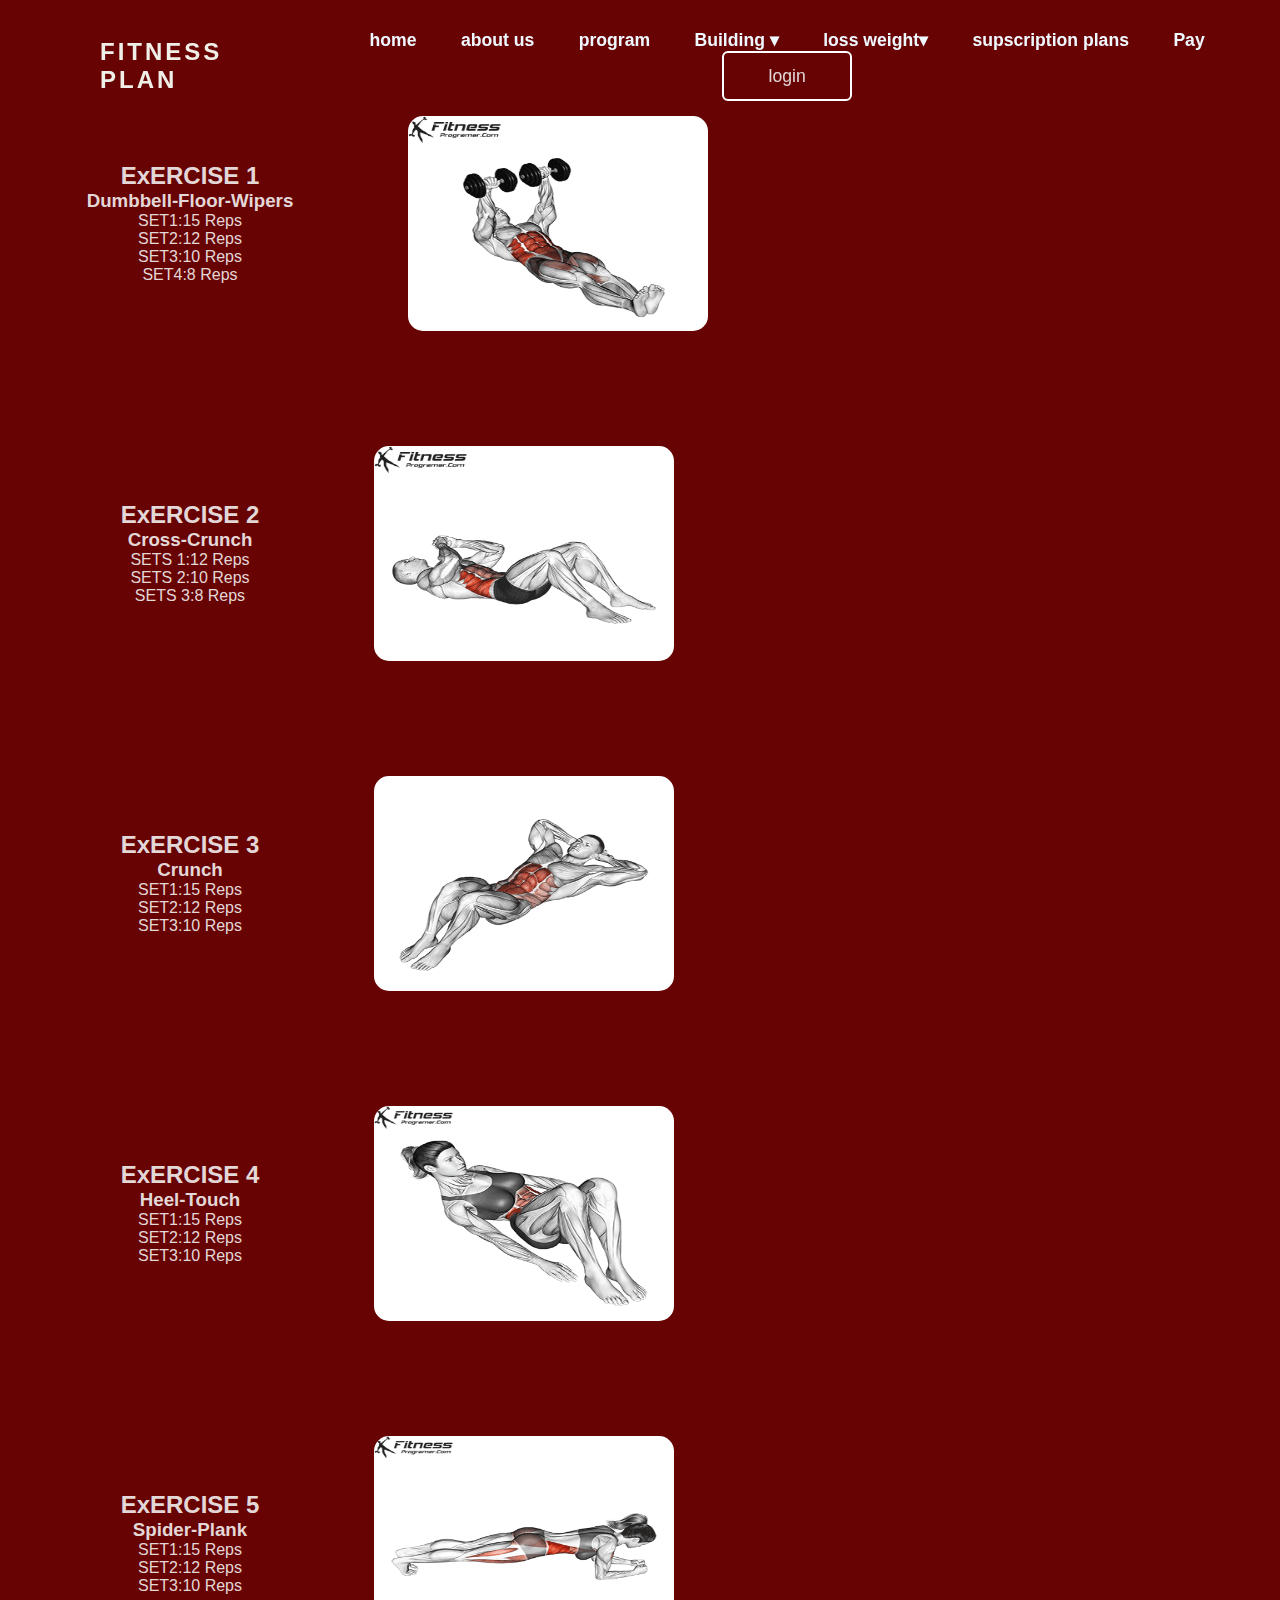
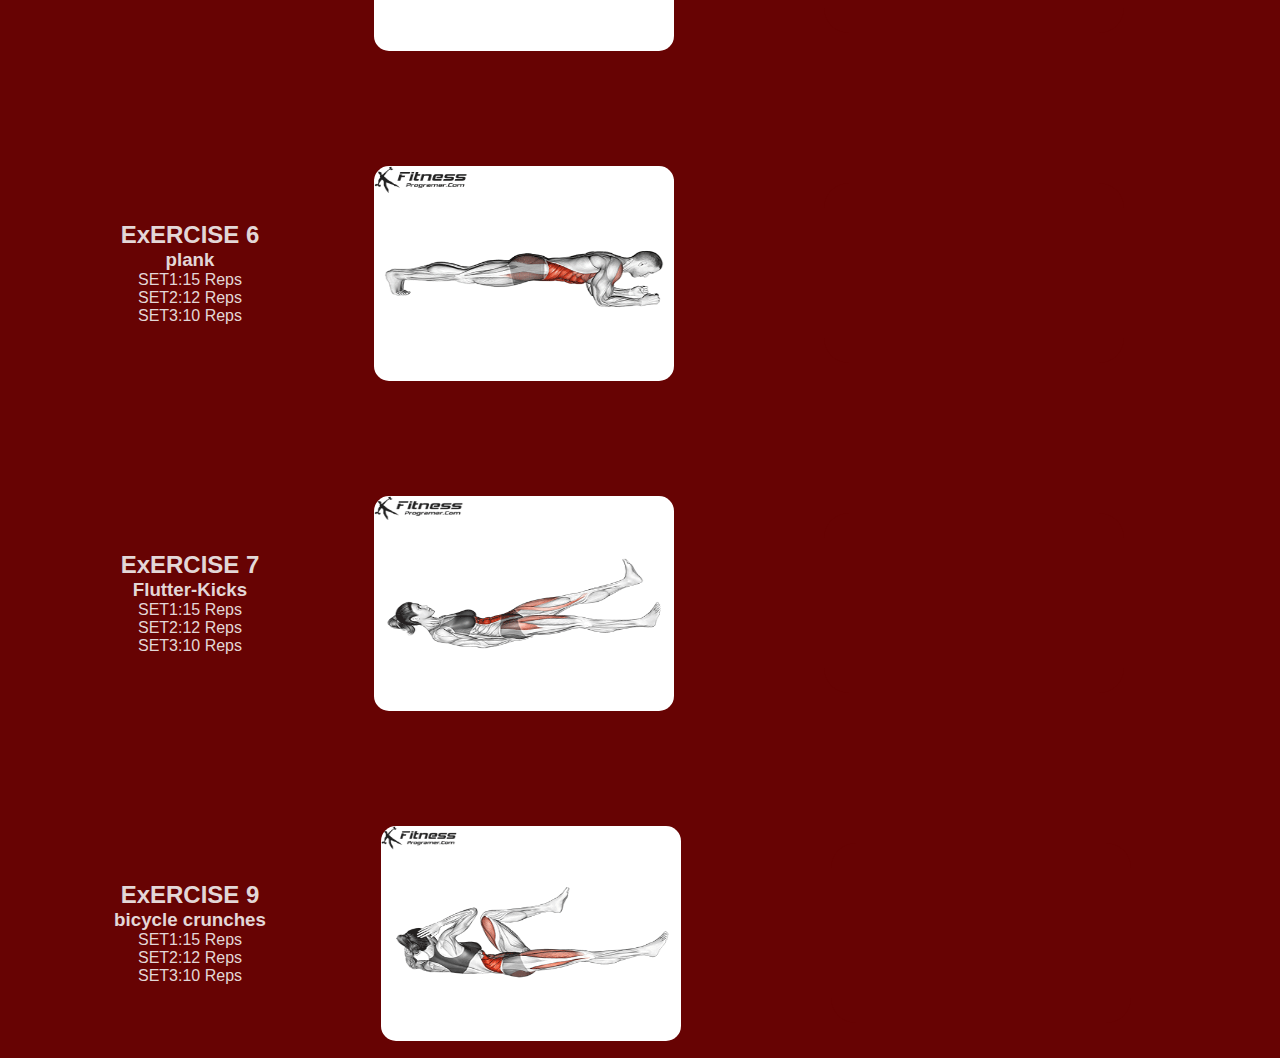
<file: power.html>
<!DOCTYPE html>
<html lang="en">
  <head>
    <meta charset="UTF-8" />
    <meta name="viewport" content="width=device-width, initial-scale=1.0" />
    <title>Document</title>
    <link rel="stylesheet" href="budy.css" />
  </head>
  <body class="kk">
    <header>
      <h2 class="logo">fitness <span class="pl">plan</span></h2>
      <div class="navigation">
        <ul>
          <li><a href="index.html">home</a></li>
          <li><a href="about.html">about us</a></li>
          <li><a href="program.html">program</a></li>
          <li>
            <a href="Bilding.html">Building &#x25BE;</a>
            <ul class="dropdown">
              <li><a href="pull.html">pull day</a></li>
              <li><a href="leg.html">leg day</a></li>
            </ul>
          </li>
          <li>
            <a href="">loss weight&#x25BE;</a>
            <ul class="dropdown">
              <li><a href="./stretch.html">Stretch</a></li>
              <li><a href="cardio.html">cardio</a></li>
              <li><a href="power.html">total aps</a></li>
            </ul>
          </li>
          <a href="./sup.html">supscription plans</a>
          <a href="./Pay.html">Pay</a>
          <button class="btnlogin-popup">login</button>
        </ul>
      </div>
    </header>

    <div class="bild ll">
      <div class="pp c">
        <iframe
          class="kk"
          width="560"
          height="315"
          src="https://www.youtube.com/embed/zk5DEpH0q5I?si=NbhSj3zMuDs3a3tZ"
          title="YouTube video player"
          frameborder="0"
          allow="accelerometer; autoplay; clipboard-write; encrypted-media; gyroscope; picture-in-picture; web-share"
          allowfullscreen
        ></iframe>
      </div>
      <div class="pp c">
        <img class="carrd-image" src="./Dumbbell-Floor-Wipers.gif" alt="" />
      </div>

      <div class="rr">
        <h2>ExERCISE 1</h2>
        <h3>Dumbbell-Floor-Wipers</h3>
        <p>SET1:15 Reps</p>
        <p>SET2:12 Reps</p>
        <p>SET3:10 Reps</p>
        <p>SET4:8 Reps</p>
      </div>

      <div class="pp c">
        <iframe
          class="kk"
          width="560"
          height="315"
          src="https://www.youtube.com/embed/t-3HyduZf1w?si=gFNWf0stZ5vK3Qov"
          title="YouTube video player"
          frameborder="0"
          allow="accelerometer; autoplay; clipboard-write; encrypted-media; gyroscope; picture-in-picture; web-share"
          allowfullscreen
        ></iframe>
      </div>
      <div class="pp c">
        <img class="carrd-image" src="./Cross-Crunch.gif" alt="" />
      </div>
      <div class="rr">
        <h2>ExERCISE 2</h2>
        <h3>Cross-Crunch</h3>
        <p>SETS 1:12 Reps</p>
        <p>SETS 2:10 Reps</p>
        <p>SETS 3:8 Reps</p>
      </div>
      <div class="pp c">
        <iframe
          class="kk"
          width="560"
          height="315"
          src="https://www.youtube.com/embed/MKmrqcoCZ-M?si=AsyQlI1s0AKDG9Us"
          title="YouTube video player"
          frameborder="0"
          allow="accelerometer; autoplay; clipboard-write; encrypted-media; gyroscope; picture-in-picture; web-share"
          allowfullscreen
        ></iframe>
      </div>
      <div class="pp c">
        <img class="carrd-image" src="./Crunch.gif" alt="" />
      </div>

      <div class="rr">
        <h2>ExERCISE 3</h2>
        <h3>Crunch</h3>
        <p>SET1:15 Reps</p>
        <p>SET2:12 Reps</p>
        <p>SET3:10 Reps</p>
      </div>
      <div class="pp c">
        <iframe
          class="kk"
          width="560"
          height="315"
          src="https://www.youtube.com/embed/9bR-elyolBQ?si=BfQ2m24jg2NNY305"
          title="YouTube video player"
          frameborder="0"
          allow="accelerometer; autoplay; clipboard-write; encrypted-media; gyroscope; picture-in-picture; web-share"
          allowfullscreen
        ></iframe>
      </div>
      <div class="pp c">
        <img class="carrd-image" src="./Heel-Touch.gif" alt="" />
      </div>

      <div class="rr">
        <h2>ExERCISE 4</h2>
        <h3>Heel-Touch</h3>
        <p>SET1:15 Reps</p>
        <p>SET2:12 Reps</p>
        <p>SET3:10 Reps</p>
      </div>
      <div class="pp c">
        <iframe
          class="kk"
          width="560"
          height="315"
          src="https://www.youtube.com/embed/G8-vocJfWEM?si=Kui39WICjT2DguJi"
          title="YouTube video player"
          frameborder="0"
          allow="accelerometer; autoplay; clipboard-write; encrypted-media; gyroscope; picture-in-picture; web-share"
          allowfullscreen
        ></iframe>
      </div>
      <div class="pp c">
        <img class="carrd-image" src="./Spider-Plank.gif" alt="" />
      </div>

      <div class="rr">
        <h2>ExERCISE 5</h2>
        <h3>Spider-Plank</h3>
        <p>SET1:15 Reps</p>
        <p>SET2:12 Reps</p>
        <p>SET3:10 Reps</p>
      </div>
      <div class="pp c">
        <iframe
          class="kk"
          width="560"
          height="315"
          src="https://www.youtube.com/embed/BQu26ABuVS0?si=xiyQdxNjnfbb8ul_"
          title="YouTube video player"
          frameborder="0"
          allow="accelerometer; autoplay; clipboard-write; encrypted-media; gyroscope; picture-in-picture; web-share"
          allowfullscreen
        ></iframe>
      </div>
      <div class="pp c">
        <img class="carrd-image" src="./plank.gif" alt="" />
      </div>

      <div class="rr">
        <h2>ExERCISE 6</h2>
        <h3>plank</h3>
        <p>SET1:15 Reps</p>
        <p>SET2:12 Reps</p>
        <p>SET3:10 Reps</p>
      </div>
      <div class="pp c">
        <iframe
          class="kk"
          width="560"
          height="315"
          src="https://www.youtube.com/embed/eEG9uXjx4vQ?si=87EwR0QLQhf3hmbq"
          title="YouTube video player"
          frameborder="0"
          allow="accelerometer; autoplay; clipboard-write; encrypted-media; gyroscope; picture-in-picture; web-share"
          allowfullscreen
        ></iframe>
      </div>
      <div class="pp c">
        <img class="carrd-image" src="./Flutter-Kicks.gif" alt="" />
      </div>

      <div class="rr">
        <h2>ExERCISE 7</h2>
        <h3>Flutter-Kicks</h3>
        <p>SET1:15 Reps</p>
        <p>SET2:12 Reps</p>
        <p>SET3:10 Reps</p>
      </div>
      <div class="pp c">
        <iframe
          class="kk"
          width="560"
          height="315"
          src="https://www.youtube.com/embed/wnuLak2onoA?si=W0ftGabtPywh0Zbv"
          title="YouTube video player"
          frameborder="0"
          allow="accelerometer; autoplay; clipboard-write; encrypted-media; gyroscope; picture-in-picture; web-share"
          allowfullscreen
        ></iframe>
      </div>
      <div class="pp c">
        <img class="carrd-image" src="./Bicycle-Crunch.gif" alt="" />
      </div>

      <div class="rr">
        <h2>ExERCISE 9</h2>
        <h3>bicycle crunches</h3>
        <p>SET1:15 Reps</p>
        <p>SET2:12 Reps</p>
        <p>SET3:10 Reps</p>
      </div>
    </div>
  </body>
</html>
</file>
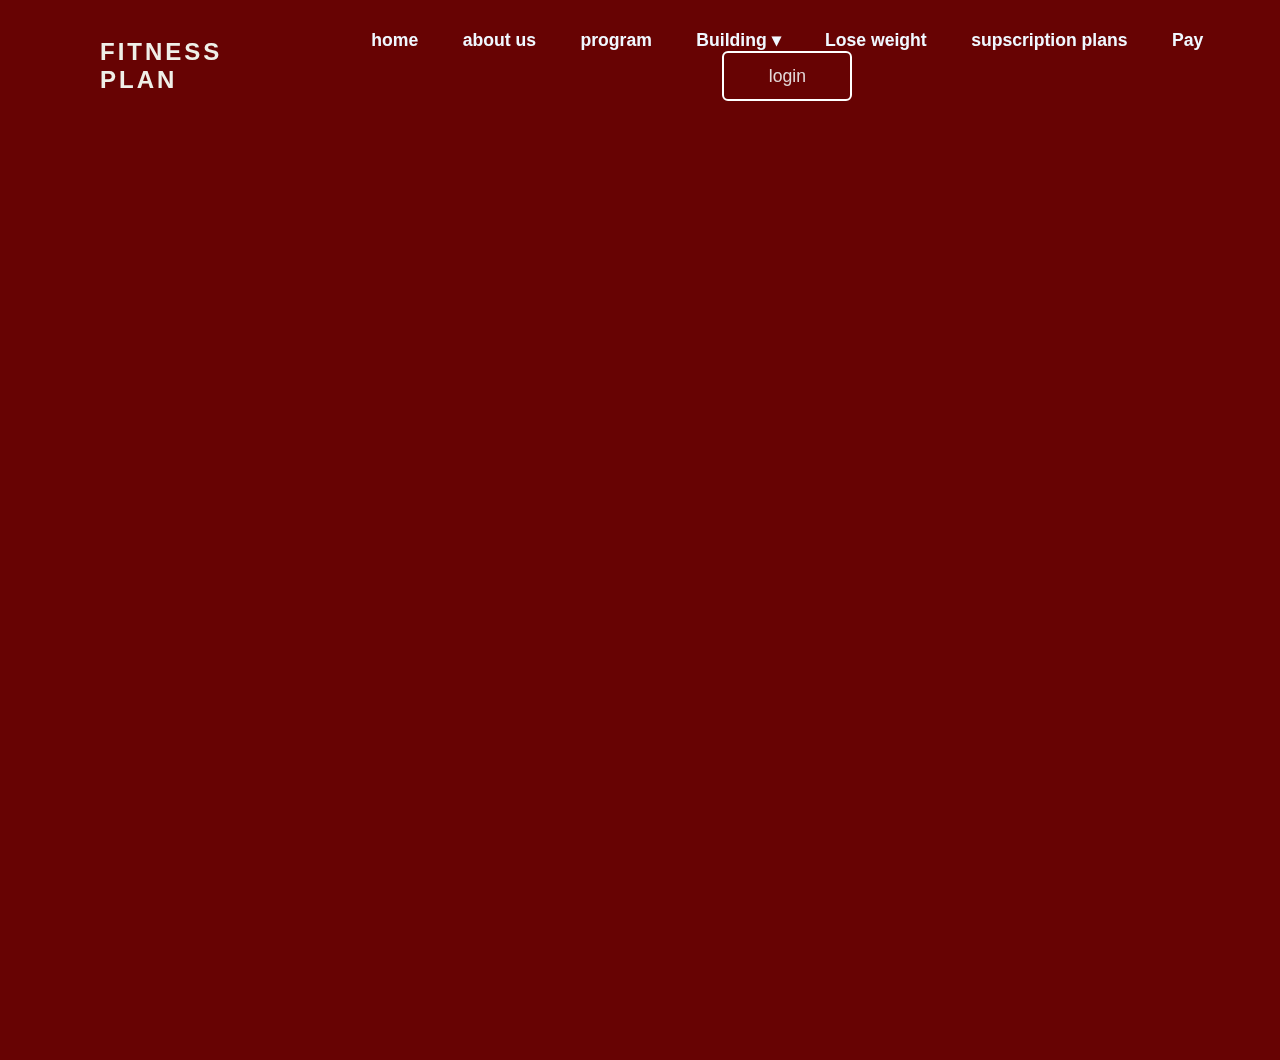
<file: program.html>
<!DOCTYPE html>
<html lang="en">
  <head>
    <meta charset="UTF-8" />
    <meta name="viewport" content="width=device-width, initial-scale=1.0" />
    <title>program</title>
    <link rel="stylesheet" href="budy.css" />
  </head>
  <body class="kk">
    <header>
      <h2 class="logo">fitness plan</h2>
      <div class="navigation">
        <ul>
          <li><a href="index.html">home</a></li>
          <li><a href="about.html">about us</a></li>
          <li><a href="program.html">program</a></li>
          <li>
            <a href="Bilding.html">Building &#x25BE;</a>
            <ul class="dropdown">
              <li><a href="pull.html">pull day</a></li>
              <li><a href="leg.html">leg day</a></li>
            </ul>
          </li>
          <a href="./Loss.html">Lose weight</a>
          <a href="./sup.html">supscription plans</a>
          <a href="./Pay.html">Pay</a>
          <button class="btnlogin-popup">login</button>
        </ul>
      </div>
    </header>
    <div class="plane">
      <div class="pp one">
        <iframe class="jj"
          width="560"
          height="315"
          src="https://www.youtube.com/embed/FWDXsqHo14A?si=BrIoGMj_YYdQ5RYI"
          title="YouTube video player"
          frameborder="0"
          allow="accelerometer; autoplay; clipboard-write; encrypted-media; gyroscope; picture-in-picture; web-share"
          allowfullscreen
        ></iframe>
      </div>
      <div class="pp two">
        <iframe class="jj"
          width="560"
          height="315"
          src="https://www.youtube.com/embed/tPphF8gepd8?si=HJNLHYG6pDlNW3IU&amp;start=9"
          title="YouTube video player"
          frameborder="0"
          allow="accelerometer; autoplay; clipboard-write; encrypted-media; gyroscope; picture-in-picture; web-share"
          allowfullscreen
        ></iframe>
      </div>
      <div class="pp three">
        <iframe class="jj"
          width="560"
          height="315"
          src="https://www.youtube.com/embed/SDAVyMuPah0?si=Q4DkoniuPSF3TPVW&amp;start=151"
          title="YouTube video player"
          frameborder="0"
          allow="accelerometer; autoplay; clipboard-write; encrypted-media; gyroscope; picture-in-picture; web-share"
          allowfullscreen
        ></iframe>
      </div>
      <div class="pp four">
        <iframe class="jj"
          width="560"
          height="315"
          src="https://www.youtube.com/embed/eXTiiz99p9o?si=qAm-Pwj8Udj5ygBb"
          title="YouTube video player"
          frameborder="0"
          allow="accelerometer; autoplay; clipboard-write; encrypted-media; gyroscope; picture-in-picture; web-share"
          allowfullscreen
        ></iframe>
      </div>
      <div class="pp five">
        <iframe class="jj"
          width="560"
          height="315"
          src="https://www.youtube.com/embed/5ARgeR1rMTo?si=hj68NNSp_WS7wFCT"
          title="YouTube video player"
          frameborder="0"
          allow="accelerometer; autoplay; clipboard-write; encrypted-media; gyroscope; picture-in-picture; web-share"
          allowfullscreen
        ></iframe>
      </div>
      <div class="pp six">
        <iframe class="jj"
          width="560"
          height="315"
          src="https://www.youtube.com/embed/ehXOS9mMrcU?si=SPeePBukdMP3N8tg"
          title="YouTube video player"
          frameborder="0"
          allow="accelerometer; autoplay; clipboard-write; encrypted-media; gyroscope; picture-in-picture; web-share"
          allowfullscreen
        ></iframe>
      </div>
    </div>
  </body>
</html>
</file>
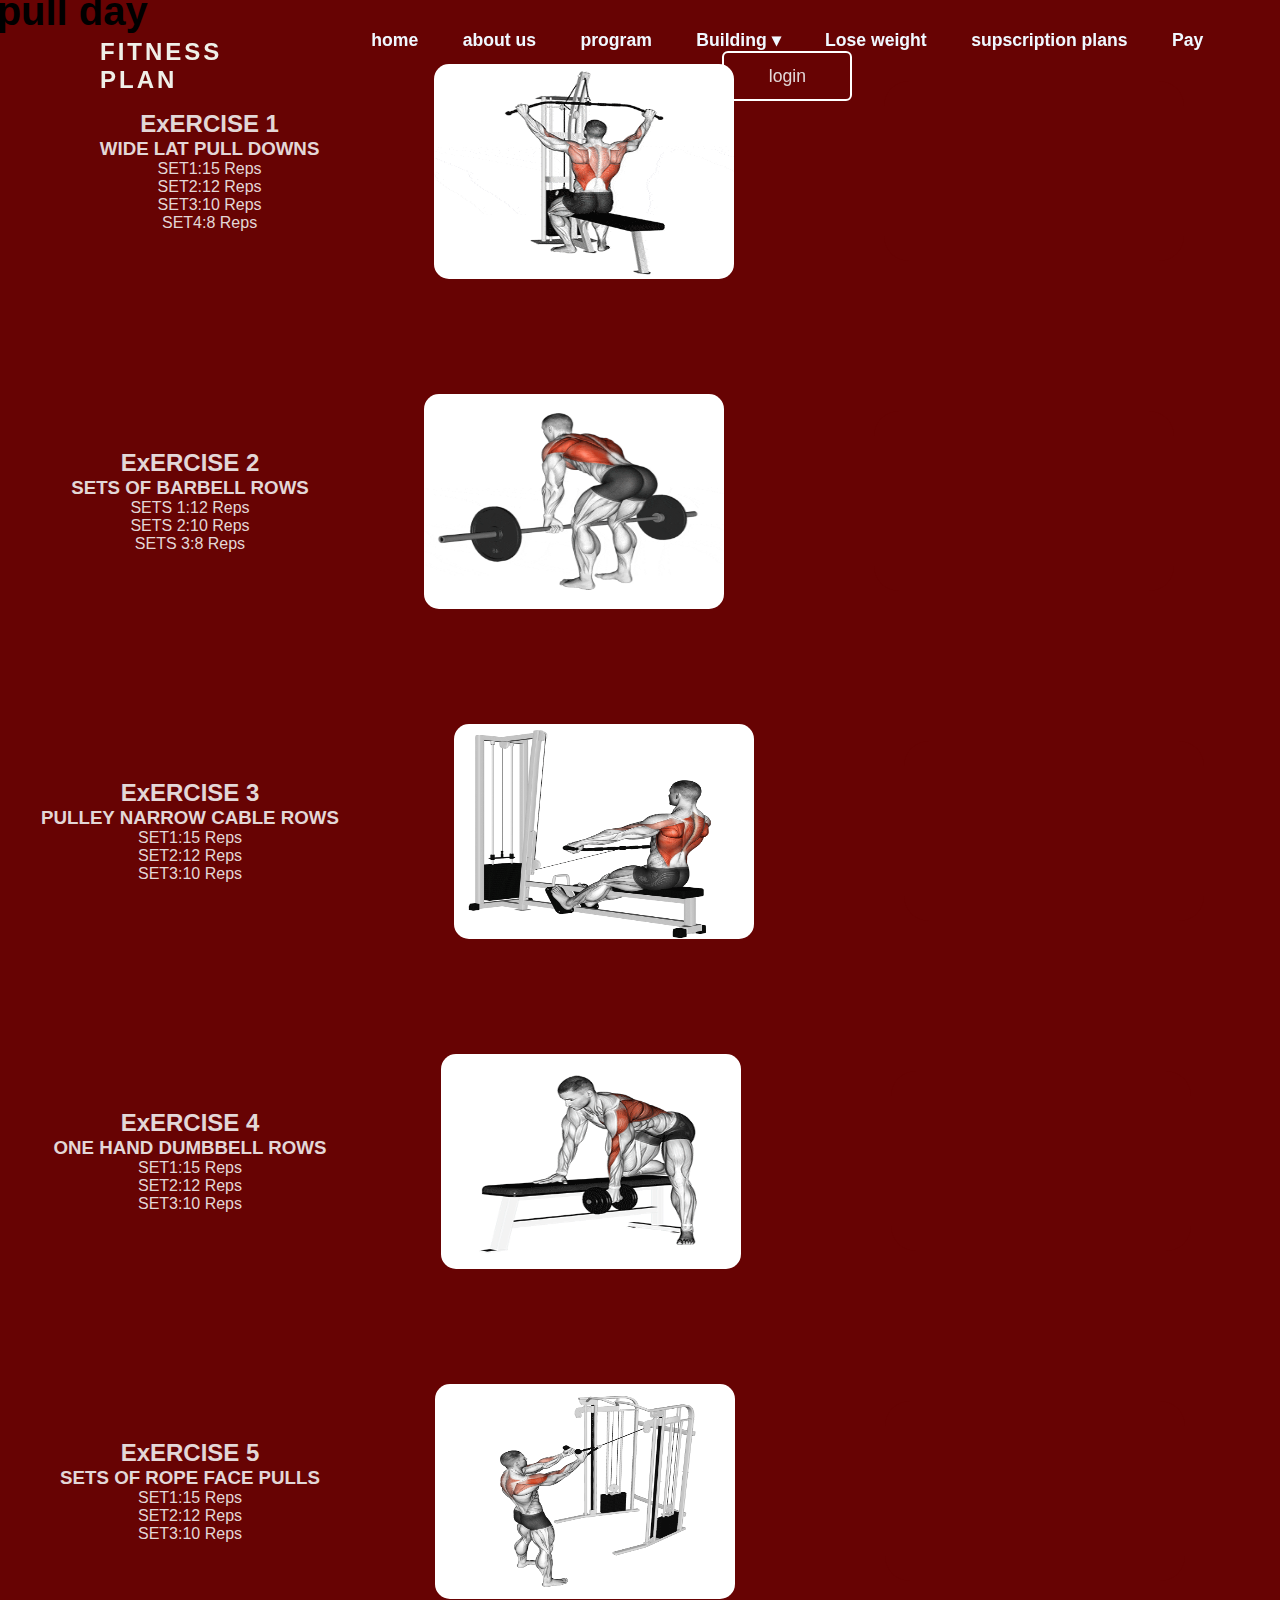
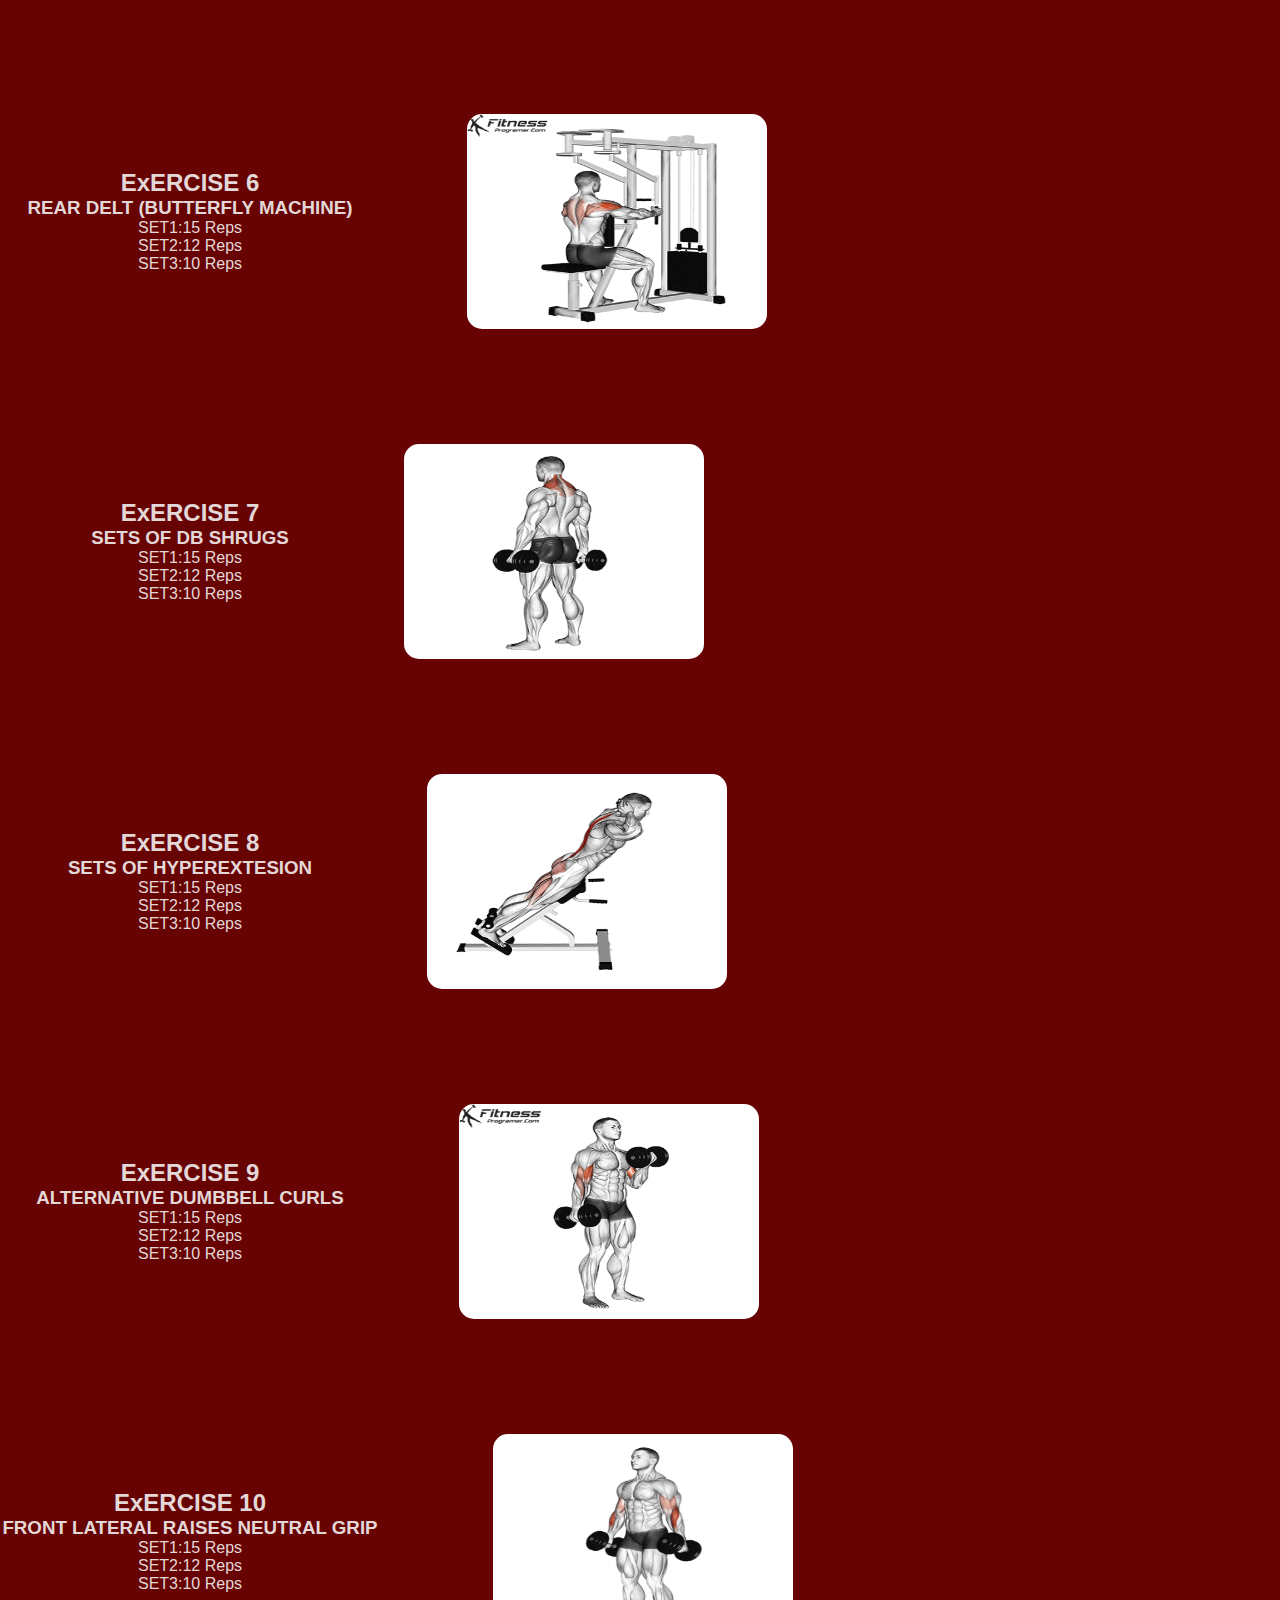
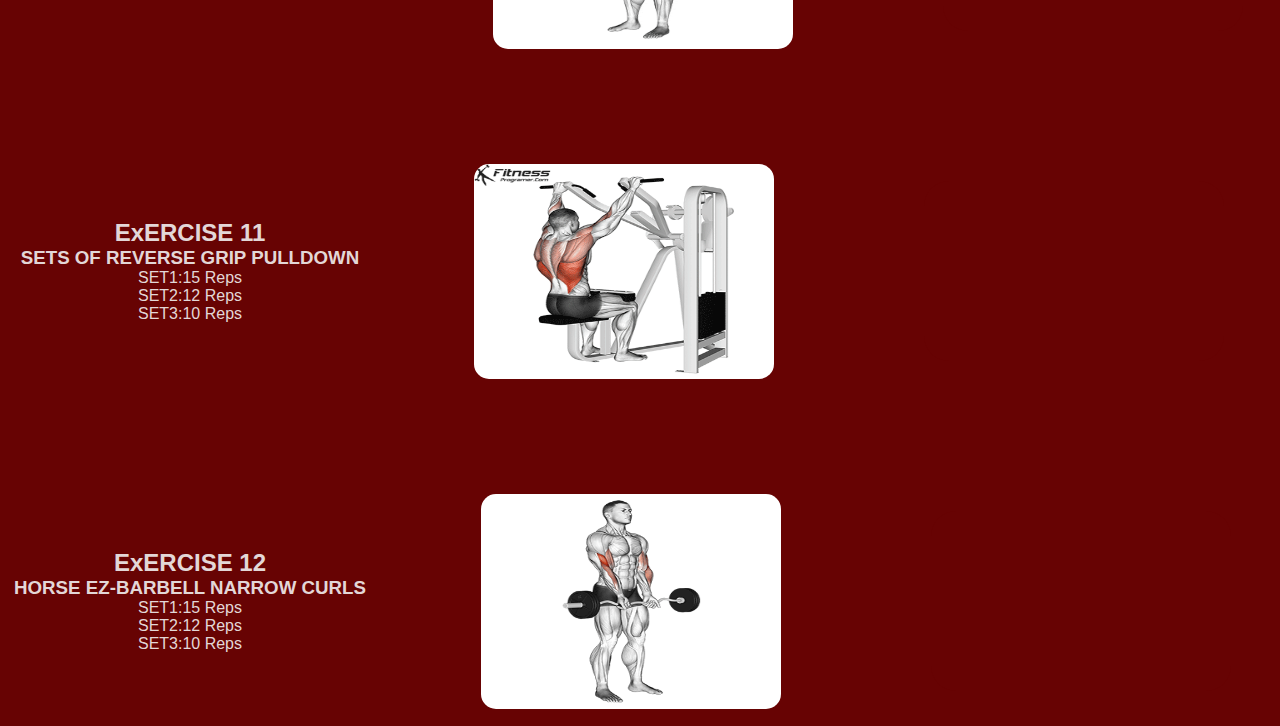
<file: pull.html>
<!DOCTYPE html>
<html lang="en">
  <head>
    <meta charset="UTF-8" />
    <meta name="viewport" content="width=device-width, initial-scale=1.0" />
    <title>Document</title>
    <link rel="stylesheet" href="budy.css" />
  </head>
  <body class="kk">
    <header>
      <h2 class="logo">fitness plan</h2>
      <div class="navigation">
        <ul>
          <li><a href="index.html">home</a></li>
          <li><a href="about.html">about us</a></li>
          <li><a href="program.html">program</a></li>
          <li>
            <a href="Bilding.html">Building &#x25BE;</a>
            <ul class="dropdown">
              <li><a href="pull.html">pull day</a></li>
              <li><a href="leg.html">leg day</a></li>
            </ul>
          </li>
          <a href="./Loss.html">Lose weight</a>
          <a href="./sup.html">supscription plans</a>
          <a href="./Pay.html">Pay</a>
          <button class="btnlogin-popup">login</button>
        </ul>
      </div>
    </header>

    <div class="bild nn">
      <div class="pp c">
        <iframe
          class="kk"
          width="560"
          height="315"
          src="https://www.youtube.com/embed/YCKPD4BSD2E?si=VOW5dSH-oE6vfDLz"
          title="YouTube video player"
          frameborder="0"
          allow="accelerometer; autoplay; clipboard-write; encrypted-media; gyroscope; picture-in-picture; web-share"
          allowfullscreen
        ></iframe>
      </div>
      <div class="pp c">
        <img class="carrd-image" src="./vitruvs.gif" alt="" />
      </div>

      <div class="rr">
        <h2>ExERCISE 1</h2>
        <h3>WIDE LAT PULL DOWNS</h3>
        <p>SET1:15 Reps</p>
        <p>SET2:12 Reps</p>
        <p>SET3:10 Reps</p>
        <p>SET4:8 Reps</p>
      </div>
      <div class="uu">
        <h1>pull day</h1>
      </div>
      <div class="pp c">
        <iframe
          class="kk"
          width="560"
          height="315"
          src="https://www.youtube.com/embed/6FZHJGzMFEc?si=-FCDt1dShKv4YK69"
          title="YouTube video player"
          frameborder="0"
          allow="accelerometer; autoplay; clipboard-write; encrypted-media; gyroscope; picture-in-picture; web-share"
          allowfullscreen
        ></iframe>
      </div>
      <div class="pp c">
        <img class="carrd-image" src="./image-11.gif" alt="" />
      </div>
      <div class="rr">
        <h2>ExERCISE 2</h2>
        <h3>SETS OF BARBELL ROWS</h3>
        <p>SETS 1:12 Reps</p>
        <p>SETS 2:10 Reps</p>
        <p>SETS 3:8 Reps</p>
      </div>
      <div class="pp c">
        <iframe
          class="kk"
          width="560"
          height="315"
          src="https://www.youtube.com/embed/UCXxvVItLoM?si=kNA4oc7k8LFrGTEQ"
          title="YouTube video player"
          frameborder="0"
          allow="accelerometer; autoplay; clipboard-write; encrypted-media; gyroscope; picture-in-picture; web-share"
          allowfullscreen
        ></iframe>
      </div>
      <div class="pp c">
        <img class="carrd-image" src="./cable-wide-grip-row.gif" alt="" />
      </div>

      <div class="rr">
        <h2>ExERCISE 3</h2>
        <h3>PULLEY NARROW CABLE ROWS</h3>
        <p>SET1:15 Reps</p>
        <p>SET2:12 Reps</p>
        <p>SET3:10 Reps</p>
      </div>
      <div class="pp c">
        <iframe
          class="kk"
          width="560"
          height="315"
          src="https://www.youtube.com/embed/DMo3HJoawrU?si=rYSYdYTCWlhIlbiP"
          title="YouTube video player"
          frameborder="0"
          allow="accelerometer; autoplay; clipboard-write; encrypted-media; gyroscope; picture-in-picture; web-share"
          allowfullscreen
        ></iframe>
      </div>
      <div class="pp c">
        <img
          class="carrd-image"
          src="./02921301-Dumbbell-Bent-over-Row_back_Back_360.gif"
          alt=""
        />
      </div>

      <div class="rr">
        <h2>ExERCISE 4</h2>
        <h3>ONE HAND DUMBBELL ROWS</h3>
        <p>SET1:15 Reps</p>
        <p>SET2:12 Reps</p>
        <p>SET3:10 Reps</p>
      </div>
      <div class="pp c">
        <iframe
          class="kk"
          width="560"
          height="315"
          src="https://www.youtube.com/embed/-MODnZdnmAQ?si=LbfuIZGOLpxryKJD"
          title="YouTube video player"
          frameborder="0"
          allow="accelerometer; autoplay; clipboard-write; encrypted-media; gyroscope; picture-in-picture; web-share"
          allowfullscreen
        ></iframe>
      </div>
      <div class="pp c">
        <img
          class="carrd-image"
          src="./supinated-face-pull-movement.gif"
          alt=""
        />
      </div>

      <div class="rr">
        <h2>ExERCISE 5</h2>
        <h3>SETS OF ROPE FACE PULLS</h3>
        <p>SET1:15 Reps</p>
        <p>SET2:12 Reps</p>
        <p>SET3:10 Reps</p>
      </div>
      <div class="pp c">
        <iframe
          class="kk"
          width="560"
          height="315"
          src="https://www.youtube.com/embed/5YK4bgzXDp0?si=j1tPqB398K5Vbgal"
          title="YouTube video player"
          frameborder="0"
          allow="accelerometer; autoplay; clipboard-write; encrypted-media; gyroscope; picture-in-picture; web-share"
          allowfullscreen
        ></iframe>
      </div>
      <div class="pp c">
        <img class="carrd-image" src="./Rear-Delt-Machine-Flys.gif" alt="" />
      </div>

      <div class="rr">
        <h2>ExERCISE 6</h2>
        <h3>REAR DELT (BUTTERFLY MACHINE)</h3>
        <p>SET1:15 Reps</p>
        <p>SET2:12 Reps</p>
        <p>SET3:10 Reps</p>
      </div>
      <div class="pp c">
        <iframe
          class="kk"
          width="560"
          height="315"
          src="https://www.youtube.com/embed/_t3lrPI6Ns4?si=AyGo-vu2cFrbDHFx"
          title="YouTube video player"
          frameborder="0"
          allow="accelerometer; autoplay; clipboard-write; encrypted-media; gyroscope; picture-in-picture; web-share"
          allowfullscreen
        ></iframe>
      </div>
      <div class="pp c">
        <img class="carrd-image" src="./Dumbbell-Shrug.gif" alt="" />
      </div>

      <div class="rr">
        <h2>ExERCISE 7</h2>
        <h3>SETS OF DB SHRUGS</h3>
        <p>SET1:15 Reps</p>
        <p>SET2:12 Reps</p>
        <p>SET3:10 Reps</p>
      </div>
      <div class="pp c">
        <iframe
          class="kk"
          width="560"
          height="315"
          src="https://www.youtube.com/embed/ph3pddpKzzw?si=5Kf2_9WJXTuHDDqR"
          title="YouTube video player"
          frameborder="0"
          allow="accelerometer; autoplay; clipboard-write; encrypted-media; gyroscope; picture-in-picture; web-share"
          allowfullscreen
        ></iframe>
      </div>
      <div class="pp c">
        <img
          class="carrd-image"
          src="./partial-stretch-hyperextensions.gif"
          alt=""
        />
      </div>

      <div class="rr">
        <h2>ExERCISE 8</h2>
        <h3>SETS OF HYPEREXTESION</h3>
        <p>SET1:15 Reps</p>
        <p>SET2:12 Reps</p>
        <p>SET3:10 Reps</p>
      </div>
      <div class="pp c">
        <iframe
          class="kk"
          width="560"
          height="315"
          src="https://www.youtube.com/embed/iixND1P2lik?si=HdsJqp7sO1mKtGm6"
          title="YouTube video player"
          frameborder="0"
          allow="accelerometer; autoplay; clipboard-write; encrypted-media; gyroscope; picture-in-picture; web-share"
          allowfullscreen
        ></iframe>
      </div>
      <div class="pp c">
        <img class="carrd-image" src="./Dumbbell-Curl.gif" alt="" />
      </div>

      <div class="rr">
        <h2>ExERCISE 9</h2>
        <h3>ALTERNATIVE DUMBBELL CURLS</h3>
        <p>SET1:15 Reps</p>
        <p>SET2:12 Reps</p>
        <p>SET3:10 Reps</p>
      </div>
      <div class="pp c">
        <iframe
          class="kk"
          width="560"
          height="315"
          src="https://www.youtube.com/embed/XOEL4MgekYE?si=0EnNuCOn41a9XnUp"
          title="YouTube video player"
          frameborder="0"
          allow="accelerometer; autoplay; clipboard-write; encrypted-media; gyroscope; picture-in-picture; web-share"
          allowfullscreen
        ></iframe>
      </div>
      <div class="pp c">
        <img class="carrd-image" src="./image-1.gif" alt="" />
      </div>

      <div class="rr">
        <h2>ExERCISE 10</h2>
        <h3>FRONT LATERAL RAISES NEUTRAL GRIP</h3>
        <p>SET1:15 Reps</p>
        <p>SET2:12 Reps</p>
        <p>SET3:10 Reps</p>
      </div>
      <div class="pp c">
        <iframe
          class="kk"
          width="560"
          height="315"
          src="https://www.youtube.com/embed/YCKPD4BSD2E?si=InPOtZcyKBbSLMkP"
          title="YouTube video player"
          frameborder="0"
          allow="accelerometer; autoplay; clipboard-write; encrypted-media; gyroscope; picture-in-picture; web-share"
          allowfullscreen
        ></iframe>
      </div>
      <div class="pp c">
        <img class="carrd-image" src="./Front-Pulldown.gif" alt="" />
      </div>

      <div class="rr">
        <h2>ExERCISE 11</h2>
        <h3>SETS OF REVERSE GRIP PULLDOWN</h3>
        <p>SET1:15 Reps</p>
        <p>SET2:12 Reps</p>
        <p>SET3:10 Reps</p>
      </div>
      <div class="pp c">
        <iframe class="kk"
          width="560"
          height="315"
          src="https://www.youtube.com/embed/EK747VC37yE?si=9d9McCcx2QCII8A1"
          title="YouTube video player"
          frameborder="0"
          allow="accelerometer; autoplay; clipboard-write; encrypted-media; gyroscope; picture-in-picture; web-share"
          allowfullscreen
        ></iframe>
      </div>
      <div class="pp c">
        <img
          class="carrd-image"
          src="./04461301-EZ-Barbell-Close-grip-Curl_Upper-Arms_360.gif"
          alt=""
        />
      </div>

      <div class="rr">
        <h2>ExERCISE 12</h2>
        <h3>HORSE EZ-BARBELL NARROW CURLS</h3>
        <p>SET1:15 Reps</p>
        <p>SET2:12 Reps</p>
        <p>SET3:10 Reps</p>
      </div>
    </div>
  </body>
</html>
</file>
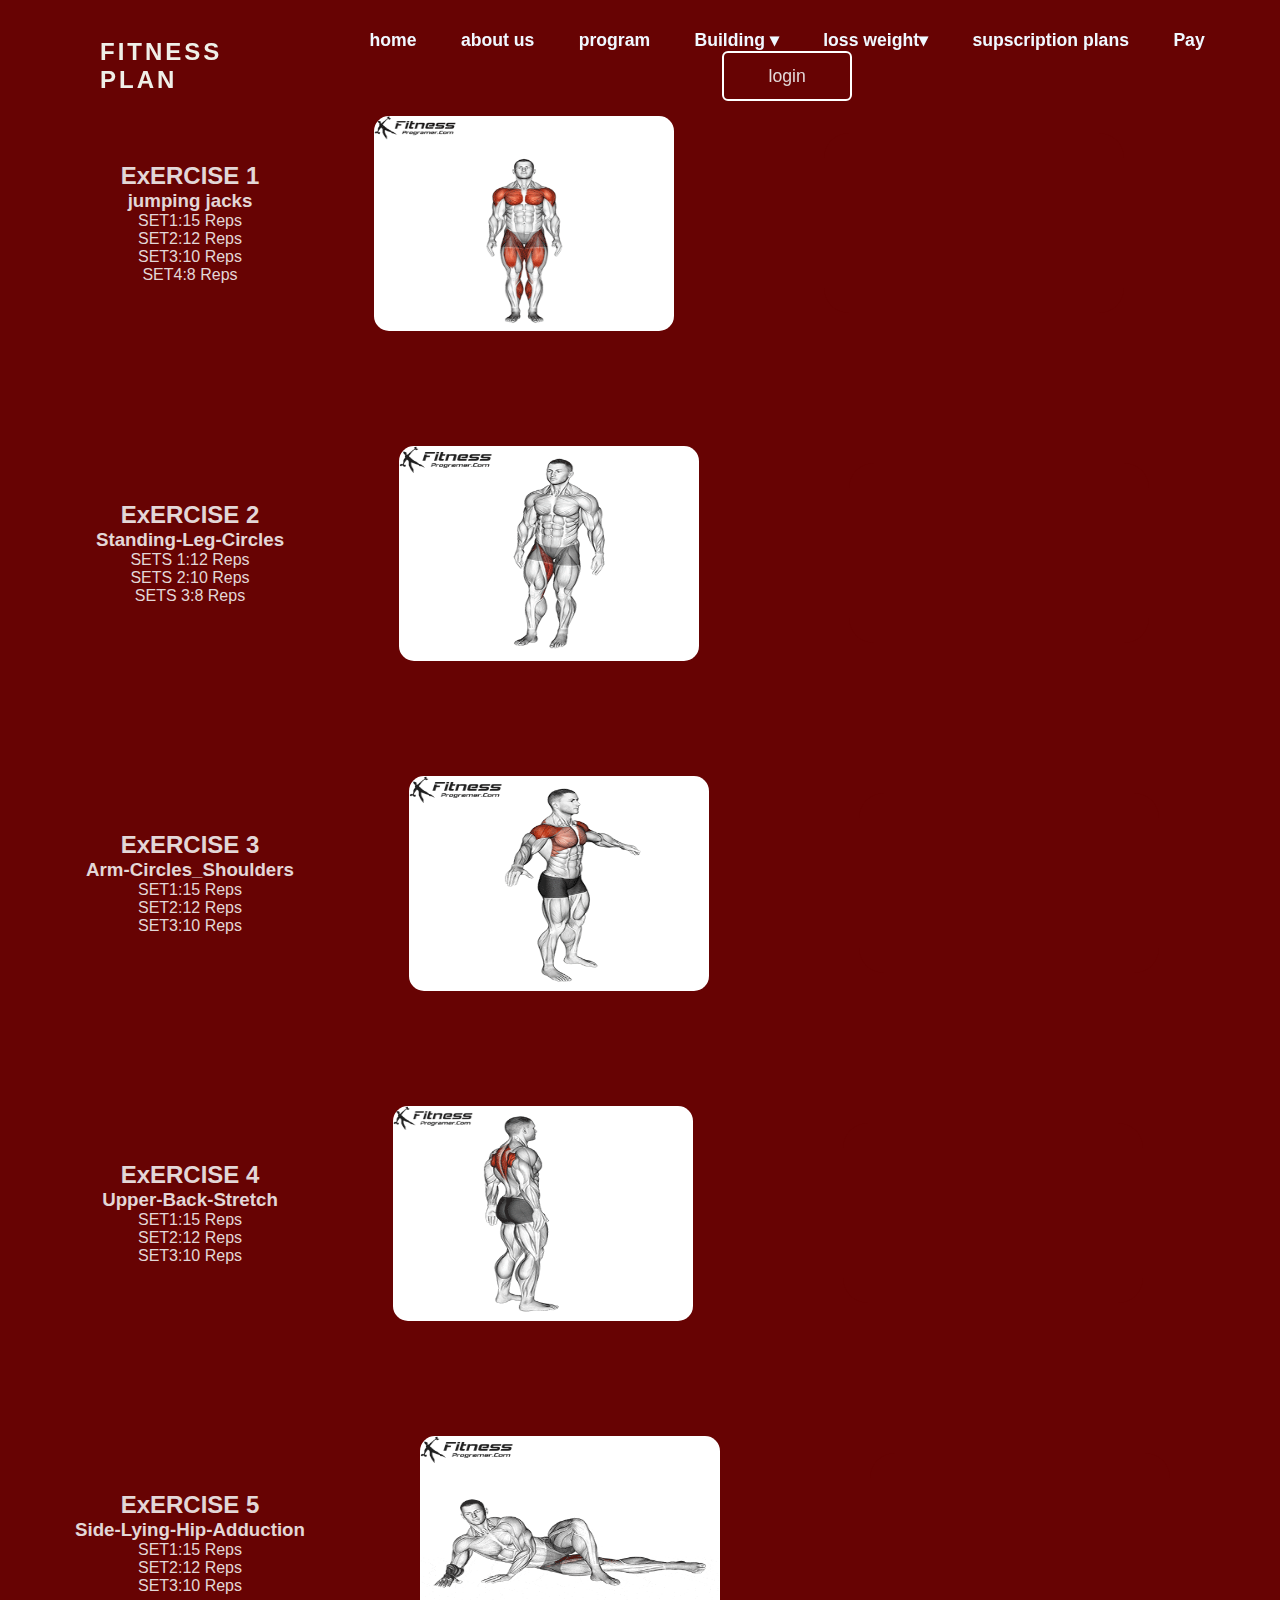
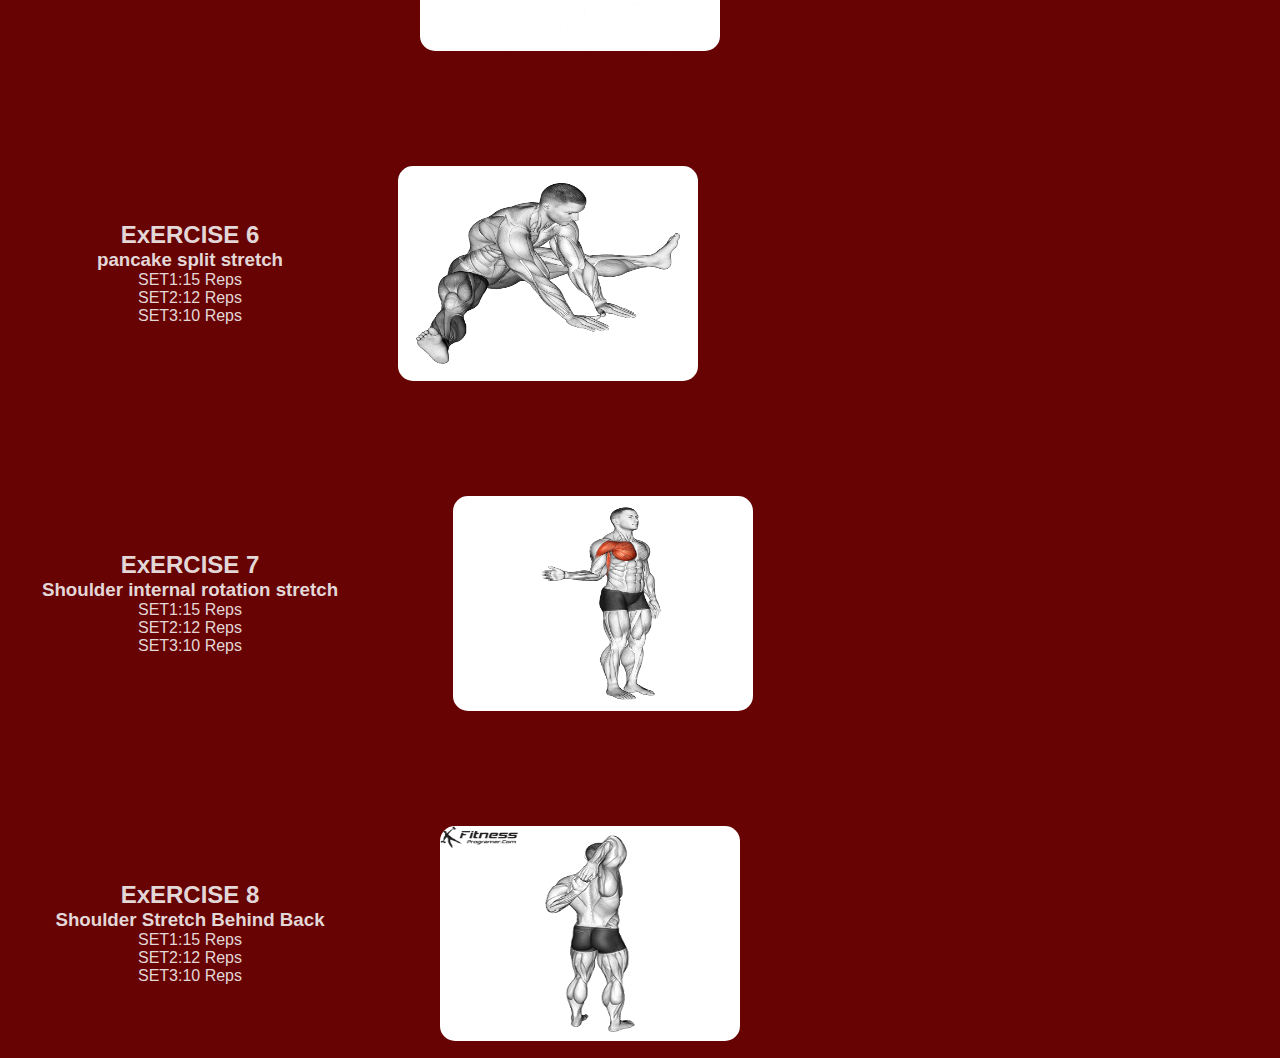
<file: stretch.html>
<!DOCTYPE html>
<html lang="en">
  <head>
    <meta charset="UTF-8" />
    <meta name="viewport" content="width=device-width, initial-scale=1.0" />
    <title>Document</title>
    <link rel="stylesheet" href="budy.css" />
  </head>
  <body class="kk">
    <header>
      <h2 class="logo">fitness <span class="pl">plan</span></h2>
      <div class="navigation">
        <ul>
          <li><a href="index.html">home</a></li>
          <li><a href="about.html">about us</a></li>
          <li><a href="program.html">program</a></li>
          <li>
            <a href="Bilding.html">Building &#x25BE;</a>
            <ul class="dropdown">
              <li><a href="pull.html">pull day</a></li>
              <li><a href="leg.html">leg day</a></li>
            </ul>
          </li>
          <li>
            <a href="">loss weight&#x25BE;</a>
            <ul class="dropdown">
              <li><a href="./stretch.html">Stretch</a></li>
              <li><a href="cardio.html">cardio</a></li>
              <li><a href="power.html">total aps</a></li>
            </ul>
          </li>
          <a href="./sup.html">supscription plans</a>
          <a href="./Pay.html">Pay</a>
          <button class="btnlogin-popup">login</button>
        </ul>
      </div>
    </header>

    <div class="bild st">
      <div class="pp c">
        <iframe
          class="kk"
          width="560"
          height="315"
          src="https://www.youtube.com/embed/iSSAk4XCsRA?si=DCKT-R1froGH99ma"
          title="YouTube video player"
          frameborder="0"
          allow="accelerometer; autoplay; clipboard-write; encrypted-media; gyroscope; picture-in-picture; web-share"
          allowfullscreen
        ></iframe>
      </div>
      <div class="pp c">
        <img class="carrd-image" src="./Jumping-jack.gif" alt="" />
      </div>

      <div class="rr">
        <h2>ExERCISE 1</h2>
        <h3>jumping jacks</h3>
        <p>SET1:15 Reps</p>
        <p>SET2:12 Reps</p>
        <p>SET3:10 Reps</p>
        <p>SET4:8 Reps</p>
      </div>

      <div class="pp c">
        <iframe
          class="kk"
          width="560"
          height="315"
          src="https://www.youtube.com/embed/sHo5jJEVkD0?si=-d7RJKZd4uhqCjiL"
          title="YouTube video player"
          frameborder="0"
          allow="accelerometer; autoplay; clipboard-write; encrypted-media; gyroscope; picture-in-picture; web-share"
          allowfullscreen
        ></iframe>
      </div>
      <div class="pp c">
        <img class="carrd-image" src="./Standing-Leg-Circles.gif" alt="" />
      </div>
      <div class="rr">
        <h2>ExERCISE 2</h2>
        <h3>Standing-Leg-Circles</h3>
        <p>SETS 1:12 Reps</p>
        <p>SETS 2:10 Reps</p>
        <p>SETS 3:8 Reps</p>
      </div>
      <div class="pp c">
        <iframe
          class="kk"
          width="560"
          height="315"
          src="https://www.youtube.com/embed/UVMEnIaY8aU?si=jRu7sohhDAIrSNtQ"
          title="YouTube video player"
          frameborder="0"
          allow="accelerometer; autoplay; clipboard-write; encrypted-media; gyroscope; picture-in-picture; web-share"
          allowfullscreen
        ></iframe>
      </div>
      <div class="pp c">
        <img class="carrd-image" src="./Arm-Circles_Shoulders.gif" alt="" />
      </div>

      <div class="rr">
        <h2>ExERCISE 3</h2>
        <h3>Arm-Circles_Shoulders</h3>
        <p>SET1:15 Reps</p>
        <p>SET2:12 Reps</p>
        <p>SET3:10 Reps</p>
      </div>
      <div class="pp c">
        <iframe
          class="kk"
          width="560"
          height="315"
          src="https://www.youtube.com/embed/Ltcw9GyoGtI?si=esskjC372zLCkrD-"
          title="YouTube video player"
          frameborder="0"
          allow="accelerometer; autoplay; clipboard-write; encrypted-media; gyroscope; picture-in-picture; web-share"
          allowfullscreen
        ></iframe>
      </div>
      <div class="pp c">
        <img class="carrd-image" src="./Upper-Back-Stretch.gif" alt="" />
      </div>

      <div class="rr">
        <h2>ExERCISE 4</h2>
        <h3>Upper-Back-Stretch</h3>
        <p>SET1:15 Reps</p>
        <p>SET2:12 Reps</p>
        <p>SET3:10 Reps</p>
      </div>
      <div class="pp c">
        <iframe
          class="kk"
          width="560"
          height="315"
          src="https://www.youtube.com/embed/DCp_go-tio0?si=xdF5t9xgTKmOGkF-"
          title="YouTube video player"
          frameborder="0"
          allow="accelerometer; autoplay; clipboard-write; encrypted-media; gyroscope; picture-in-picture; web-share"
          allowfullscreen
        ></iframe>
      </div>
      <div class="pp c">
        <img class="carrd-image" src="./Side-Lying-Hip-Adduction.gif" alt="" />
      </div>

      <div class="rr">
        <h2>ExERCISE 5</h2>
        <h3>Side-Lying-Hip-Adduction</h3>
        <p>SET1:15 Reps</p>
        <p>SET2:12 Reps</p>
        <p>SET3:10 Reps</p>
      </div>
      <div class="pp c">
        <iframe
          class="kk"
          width="560"
          height="315"
          src="https://www.youtube.com/embed/7M8afJ9iXbg?si=jw1SEo_tWmocj7Iz"
          title="YouTube video player"
          frameborder="0"
          allow="accelerometer; autoplay; clipboard-write; encrypted-media; gyroscope; picture-in-picture; web-share"
          allowfullscreen
        ></iframe>
      </div>
      <div class="pp c">
        <img class="carrd-image" src="./pancake-split-stretch.gif" alt="" />
      </div>

      <div class="rr">
        <h2>ExERCISE 6</h2>
        <h3>pancake split stretch</h3>
        <p>SET1:15 Reps</p>
        <p>SET2:12 Reps</p>
        <p>SET3:10 Reps</p>
      </div>
      <div class="pp c">
        <iframe
          class="kk"
          width="560"
          height="315"
          src="https://www.youtube.com/embed/USH-R7m-Q7o?si=-fJNe_yaBVEOCHx1"
          title="YouTube video player"
          frameborder="0"
          allow="accelerometer; autoplay; clipboard-write; encrypted-media; gyroscope; picture-in-picture; web-share"
          allowfullscreen
        ></iframe>
      </div>
      <div class="pp c">
        <img
          class="carrd-image"
          src="./shoulder-internal-rotation-stretch.gif"
          alt=""
        />
      </div>

      <div class="rr">
        <h2>ExERCISE 7</h2>
        <h3>Shoulder internal rotation stretch</h3>
        <p>SET1:15 Reps</p>
        <p>SET2:12 Reps</p>
        <p>SET3:10 Reps</p>
      </div>
      <div class="pp c">
        <iframe
          class="kk"
          width="560"
          height="315"
          src="https://www.youtube.com/embed/C5ZnTFMA8I0?si=y8b4V99kJzlUuBaq"
          title="YouTube video player"
          frameborder="0"
          allow="accelerometer; autoplay; clipboard-write; encrypted-media; gyroscope; picture-in-picture; web-share"
          allowfullscreen
        ></iframe>
      </div>
      <div class="pp c">
        <img
          class="carrd-image"
          src="./Shoulder-Stretch-Behind-Back.gif"
          alt=""
        />
      </div>

      <div class="rr">
        <h2>ExERCISE 8</h2>
        <h3>Shoulder Stretch Behind Back</h3>
        <p>SET1:15 Reps</p>
        <p>SET2:12 Reps</p>
        <p>SET3:10 Reps</p>
      </div>
    </div>
  </body>
</html>
</file>
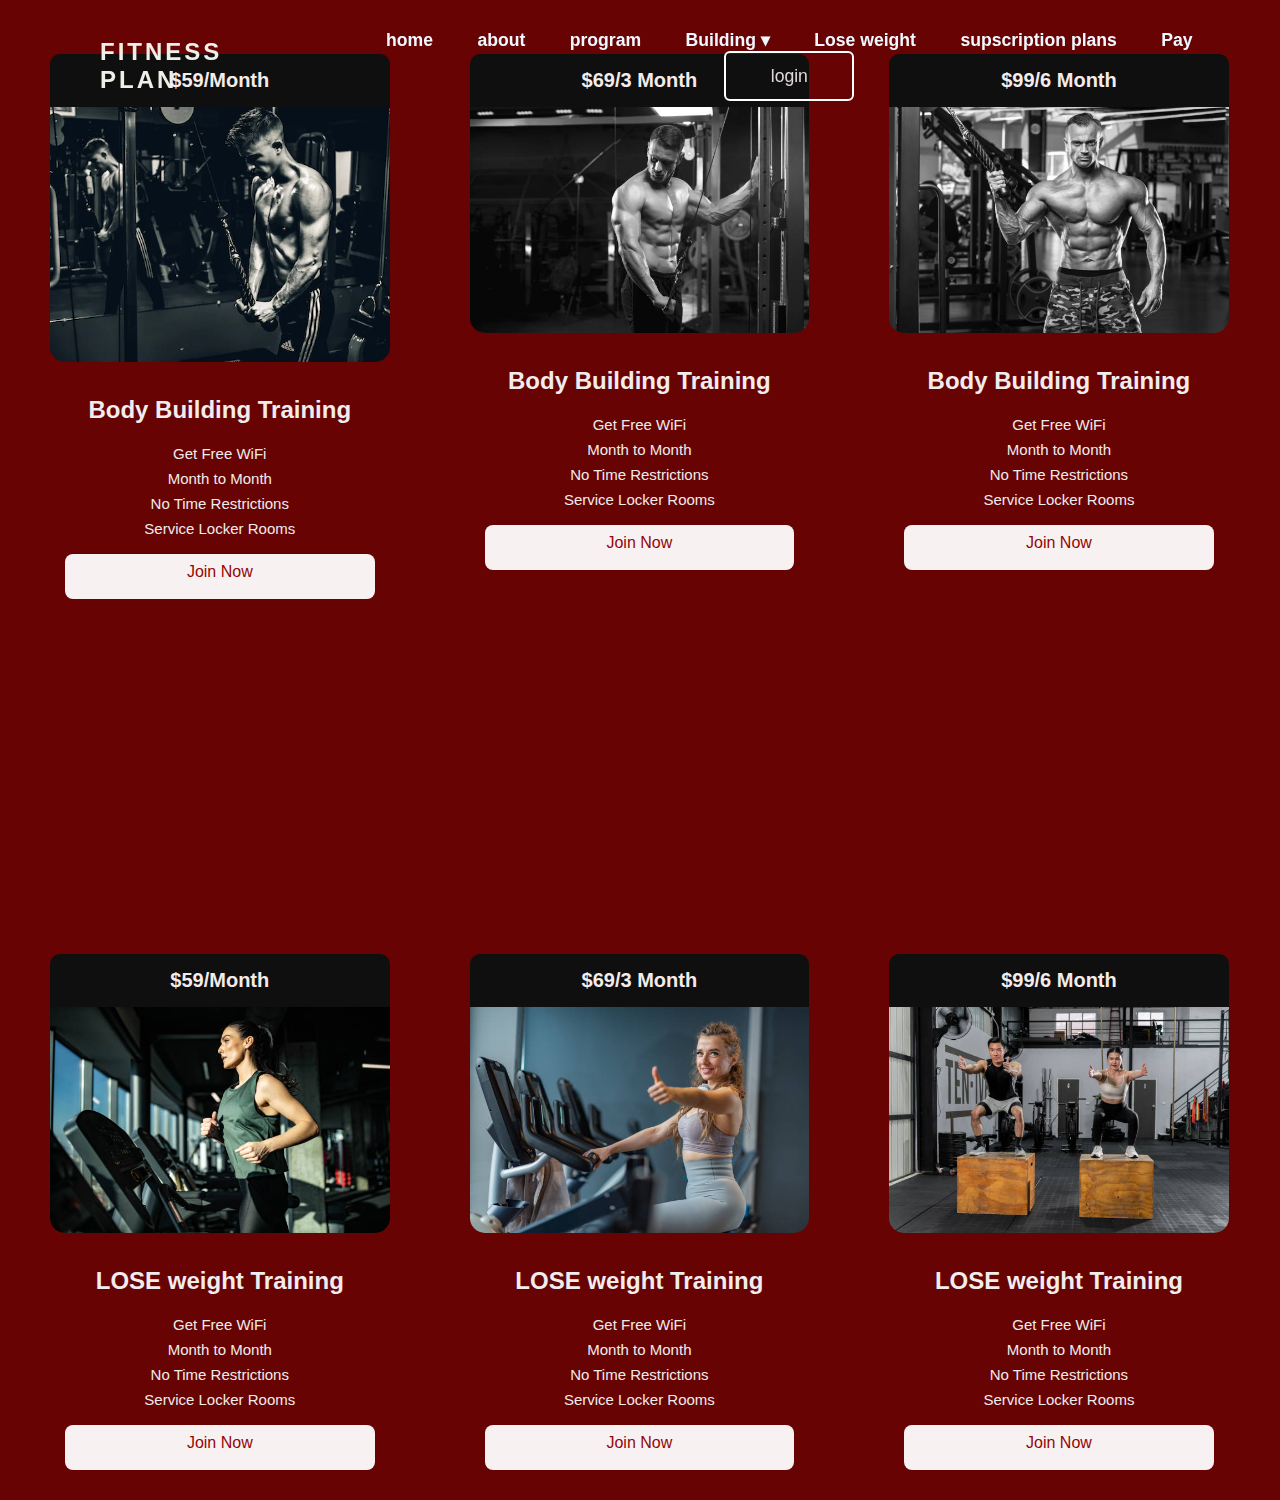
<file: sup.html>
<!DOCTYPE html>
<html lang="en">
<head>
    <meta charset="UTF-8">
    <meta name="viewport" content="width=device-width, initial-scale=1.0">
    <title>supscription</title>
    <link rel="stylesheet" href="budy.css">
</head>
<body class="sup">
    <header>
        <h2 class="logo">fitness <span class="pl">plan</span></h2>
        <div class="navigation">
            <ul>
              <li><a href="index.html">home</a></li>
              <li><a href="about.html">about</a></li>
              <li><a href="program.html">program</a></li>
              <li><a href="Bilding.html">Building &#x25BE;</a>
               <ul class="dropdown">
                <li><a href="pull.html">pull day</a></li>
                <li><a href="leg.html">leg day</a></li>
               </ul> 
              </li>
              <a href="./Loss.html">Lose weight</a>
                 <a href="./sup.html">supscription plans</a>
                 <a href="./Pay.html">Pay</a>
                 <button class="btnlogin-popup">login</button>
            </ul>
          </div>
      </header>
      <section class="price-package" id="price">
        <div class="container">
            
            <div class="content">
                <div class="box wow bounceInUp">
                    <div class="inner">
                         <div class="price-tag">
                             $59/Month
                         </div>
                         <div class="img">
                            <img src="./photo-1507398941214-572c25f4b1dc.webp" alt="price" />
                         </div>
                         <div class="text">
                             <h3>Body Building Training</h3>
                             <p>Get Free WiFi</p>
                             <p>Month to Month</p>
                             <p>No Time Restrictions</p>
                             <p>Service Locker Rooms</p>
                             <a href="./Pay.html" class="btn">Join Now</a>
                         </div>
                    </div>
                </div>
                <div class="box wow bounceInUp" data-wow-delay="0.2s">
                    <div class="inner">
                         <div class="price-tag">
                             $69/3 Month
                         </div>
                         <div class="img">
                            <img src="./istockphoto-811334710-612x612.jpg" alt="price" />
                         </div>
                         <div class="text">
                             <h3>Body Building Training</h3>
                             <p>Get Free WiFi</p>
                             <p>Month to Month</p>
                             <p>No Time Restrictions</p>
                             <p>Service Locker Rooms</p>
                             <a href="./Pay.html" class="btn">Join Now</a>
                         </div>
                    </div>
                </div>
                <div class="box wow bounceInUp" data-wow-delay="0.4s">
                    <div class="inner">
                         <div class="price-tag">
                             $99/6 Month
                         </div>
                         <div class="img">
                            <img src="./istockphoto-989353560-612x612.jpg" alt="price" />
                         </div>
                         <div class="text">
                             <h3>Body Building Training</h3>
                             <p>Get Free WiFi</p>
                             <p>Month to Month</p>
                             <p>No Time Restrictions</p>
                             <p>Service Locker Rooms</p>
                             <a href="./Pay.html" class="btn">Join Now</a>
                         </div>
                    </div>
                </div>
            </div>
        </div>
        <div class="container">
            
          <div class="content">
              <div class="box wow bounceInUp">
                  <div class="inner">
                       <div class="price-tag">
                           $59/Month
                       </div>
                       <div class="img">
                          <img src="./istockphoto-1809109415-612x612.jpg" alt="price" />
                       </div>
                       <div class="text">
                           <h3>LOSE weight Training</h3>
                           <p>Get Free WiFi</p>
                           <p>Month to Month</p>
                           <p>No Time Restrictions</p>
                           <p>Service Locker Rooms</p>
                           <a href="./Pay.html" class="btn">Join Now</a>
                       </div>
                  </div>
              </div>
              <div class="box wow bounceInUp" data-wow-delay="0.2s">
                  <div class="inner">
                       <div class="price-tag">
                           $69/3 Month
                       </div>
                       <div class="img">
                          <img src="./istockphoto-1421531944-612x612.jpg" alt="price" />
                       </div>
                       <div class="text">
                           <h3>LOSE weight Training</h3>
                           <p>Get Free WiFi</p>
                           <p>Month to Month</p>
                           <p>No Time Restrictions</p>
                           <p>Service Locker Rooms</p>
                           <a href="./Pay.html" class="btn">Join Now</a>
                       </div>
                  </div>
              </div>
              <div class="box wow bounceInUp" data-wow-delay="0.4s">
                  <div class="inner">
                       <div class="price-tag">
                           $99/6 Month
                       </div>
                       <div class="img">
                          <img src="./istockphoto-1513663139-612x612.jpg" alt="price" />
                       </div>
                       <div class="text">
                           <h3>LOSE weight Training</h3>
                           <p>Get Free WiFi</p>
                           <p>Month to Month</p>
                           <p>No Time Restrictions</p>
                           
                           <p>Service Locker Rooms</p>
                           <a href="./Pay.html" class="btn">Join Now</a>
                       </div>
                  </div>
              </div>
          </div>
      </div>
        
     </section>

      
</body>
</html>

</body>
</html>
</file>
<file: budy.css>
* {
  margin: 0;
  padding: 0;
  box-sizing: border-box;
  font-family: sans-serif;
}

body {
  height: 100vh;
  width: 100%;
  display: flex;
  justify-content: center;
  align-items: center;
  background-image: url(./MID+.png);
  background-repeat: no-repeat;
  background-size: cover;
  background-position: center;
}

header {
  position: fixed;
  top: 0%;
  left: 0%;
  width: 105%;
  padding: 30px 100px;
  display: flex;
  justify-content: space-between;
  align-items: center;
  z-index: 99;
}

.logo {
  font-size: 1.5em;
  color: rgb(239, 239, 232);
  user-select: none;
  text-transform: uppercase;
  letter-spacing: 3px;
  font-weight: 700;
}

.navigation a {
  position: relative;
  font-size: 1.1em;
  color: aliceblue;
  text-decoration: none;
  font-weight: 700;
  margin-left: 40px;
}

.navigation a::after {
  content: "";
  position: absolute;
  left: 0;
  bottom: -6px;
  width: 100%;
  height: 3px;
  background: #f1eeee;
  border-radius: 5px;
  transform-origin: right;
  transform: scaleX(0);
  transition: transform 0.5s;
}

.navigation a:hover::after {
  transform-origin: right;
  transform: scaleX(1);
}

.navigation .btnlogin-popup {
  width: 130px;
  height: 50px;
  background: transparent;
  border: 2px solid #ffff;
  outline: none;
  border-radius: 6px;
  cursor: pointer;
  font-size: 1.1em;
  color: #e3d7d7;
  font-weight: 500;
  margin-left: 40px;
  transition: 0.5s;
}

.navigation .btnlogin-popup:hover {
  background: #fbfafa;
  color: #670303;
}

.main h2 {
  font-size: 20px;
  text-transform: uppercase;
  margin-right: 180%;
  padding-top: 120%;
  margin-left: -20%;
}

.main h1 {
  font-size: 20px;
  color: rgb(237, 233, 233);
  text-transform: uppercase;
  margin-right: 80%;
  margin-left: -15%;
}

.ph .img {
  height: 380px;
  margin-left: 100px;
  transform: translate(-50%, -5%);
}

.wrapper {
  position: relative;
  width: 400px;
  height: 440px;
  background: transparent;
  border: 2px solid rgba(255, 255, 255, 0.5);
  border-radius: 20px;
  backdrop-filter: blur(15px);
  box-shadow: 0 0 30px rgba(0, 0, 0, 0.5);
  display: flex;
  justify-content: center;
  align-items: center;
  overflow: hidden;
  transform: scale(0);
  transition: transform 0.5s ease height 0.2s ease;
}

.wrapper.active-popup {
  transform: scale(1);
}

.wrapper.active {
  height: 520px;
}

.wrapper .form-box {
  width: 100%;
  padding: 40px;
}

.wrapper .form-boxz.login {
  transition: trasform 0.18s ease;
  transform: translateX(0);
}
.wrapper.active .form-box.login {
  transition: none;
  transform: translateX(-400px);
}

.wrapper .form-box.register {
  transform: translateX(5px);
}
.fg {
  display: none;
}

.wrapper .icon-close {
  position: absolute;
  top: 0;
  right: 0;
  width: 45px;
  height: 45px;
  background: #fff;
  font-size: 2em;
  color: #101010;
  display: flex;
  justify-content: center;
  align-items: center;
  border-bottom-left-radius: 20px;
  cursor: pointer;
  z-index: 1;
}

.form-box h2 {
  font-size: 2em;
  color: #fff;
  text-align: center;
}

.input-box {
  position: relative;
  width: 100%;
  height: 50px;
  border-bottom: 2px solid #fff;
  margin: 30px 0;
}

.input-box label {
  top: 50%;
  left: 5px;
  transform: translateY(-50%);
  font-size: 1em;
  color: #fff;
  font-weight: 500;
  pointer-events: none;
  transition: 0.6s;
  
}

.input-box input:focus ~ label,
.input-box input:valid ~ label {
  top: -6px;
}

.input-box input {
  width: 100%;
  height: 100%;
  background: transparent;
  border: none;
  outline: none;
  font-size: 1em;
  color: #fff;
  font-weight: 600;
  padding: 0 35px 0 5px;
}

.input-box .icon {
  position: absolute;
  right: 8px;
  color: #fff;
  font-size: 1.2em;
  line-height: 57px;
}

.remember-forgot {
  font-size: 0.9em;
  color: #fff;
  font-weight: 500;
  margin: -15px 0 15px;
  display: flex;
  justify-content: space-between;
}

.remember-forgot label input {
  accent-color: #fff;
  margin-right: 3px;
}

.remember-forgot a {
  color: #fff;
  text-decoration: none;
}

.remember-forgot a:hover {
  text-decoration: underline;
}

.btn {
  width: 100%;
  height: 45px;
  color: #0c0b0b;
  border: none;
  outline: none;
  border-radius: 8px;
  cursor: pointer;
  font-size: 1em;
  color: #0f0f0f;
  font-weight: 500;
}

.login-register {
  font-size: 0.9em;
  color: #fff;
  text-align: center;
  font-weight: 500;
  margin: 25px 0 10px;
}

.login-register p a {
  color: #fff;
  text-decoration: none;
  font-weight: 600;
}

.login-register p a:hover {
  text-decoration: underline;
}

.container {
  width: 100%;
  min-height: 100vh;
  background: #670303;
}

.plane {
  min-height: 100vh;
  display: flex;
  flex-direction: row-reverse;
  justify-content: center;
  flex-wrap: wrap;
  gap: 80px;
  align-items: center;
  margin-top: 25%;
}
.pp {
  display: flex;
  justify-content: center;
  align-items: center;
  width: 370px;
  height: 250px;
}
.pp .jj{
  border-radius: 35px;
}


.kk {
  background: #670303;
}

.one {
  border-radius: 25px;
}

.two {
  background-size: cover;
  background-repeat: no-repeat;
  background-position: center;
  border-radius: 25px;
}

.three {
  background-size: cover;
  background-repeat: no-repeat;
  background-position: center;
  border-radius: 25px;
}

.four {
  background-size: cover;
  background-repeat: no-repeat;
  background-position: center;
  border-radius: 25px;
}

.five {
  background-size: cover;
  background-repeat: no-repeat;
  background-position: center;
  border-radius: 25px;
}

.six {
  background-size: cover;
  background-repeat: no-repeat;
  background-position: center;
  border-radius: 25px;
}

.bu {
  background: #670303;
  height: 100vh;
  width: 100%;
}

.vv {
  display: flex;
  justify-content: center;
  flex-wrap: wrap;
}
.zz{
  padding-top: 10%;
  margin: 10%;
  color: #fff;
}


.card {
  background: #ffffff;
  width: 320px;
  margin: 20px;
  border-radius: 15px;
  margin-top: 0%;
}

.card-image {
  height: 170px;
  margin-bottom: 15px;
  background-size: cover;
  border-radius: 15px 15px 0 0;
}
.plan-1 {
  background-image: url(./istockphoto-1022363720-612x612.jpg);
}

.plan-2 {
  background-image: url(./istockphoto-481814420-612x612.jpg);
}

.plan-3 {
  background-image: url(./istockphoto-939290830-612x612.jpg);
}

.card h2 {
  padding: 10px;
}

.card p {
  padding: 10px;
}

.card a {
  background-color: #101010;
  color: #ffffff;
  padding: 10px 10px;
  display: block;
  text-align: center;
  margin: 30px 100px;
  border-radius: 25px;
  text-decoration: none;
}

.card:hover {
  background-color: rgba(16, 15, 15, 0.616);
  color: #f8f3f3;
  cursor: pointer;
  transform: scale(1.03);
  transition: all 1s ease;
}


.sup{
  background: #670303;
}


.price-package .title-p{
 font-size: 15px;
 line-height: 20px;
 color:#222222;
 margin:0;
 text-align: center;
 padding:0 -20% 50px;
 font-family: 'Open-sans', sans-serif;
}

.price-package .content{
	-webkit-display: flex;
	display: flex;
}
.price-package .content .box{
	flex:0 0 33.30%;
	max-width: 40.50%;
	padding: 40px;
  padding-top: 40%;
  height: 300px;
  width: 420px;
  
}
.price-package .content .box .inner:hover{
	background-color: #0b0b0b;
  color: #e3d7d7;
}
.price-package .content .box .inner .price-tag{
	padding: 15px;
	font-size: 20px;
	background-color: #0f0f0f;
	color:#f4ebeb;
	text-align: center;
	font-weight: 700;
  border-radius:10px 10px 0 0;
  
}
.price-package .content .box .inner .text{
	padding:30px 15px;
	text-align: center;
  border-radius: 10px;
}

.price-package .content .box .inner .text h3{
	font-size: 24px;
	color:#f2eded;
	margin:0;
	padding:0px 0px 20px;
	font-weight: 700;
}
.price-package .content .box .inner .text p{
 font-size: 15px;
 line-height: 20px;
 color:#f0ecec;
 margin:0;
 text-align: center;
 padding:0 0 5px;
 font-family: 'Open-sans', sans-serif;	
 
}
.price-package .content .box .inner .text .btn{
    padding: 8px 30px;
    background-color: #f7f1f1;
    color: #950505;
    text-decoration: none;
    display: inline-block;
    border: 1px solid transparent;
    cursor: pointer;
    -webkit-transition: all .5s ease;
    transition: all .5s ease;
    margin-top: 10px;
    
}
.price-package .content .box .inner .text .btn:hover{
	border-color:#f4efef;
	color:#f5f1f1;
	background-color: transparent;
  border-radius: 10px;
}
.price-package .content .box .inner .img img{
	width: 100%;
  border-radius: 0 0 15px 15px;
}


.bild {
  min-height: 100vh;
  display: flex;
  flex-direction: row-reverse;
  justify-content: center;
  flex-wrap: wrap;
  gap: 80px;
  align-items: center;
  margin-top: 195%;
}

 .nn{
  margin-top: 240%;
}
.nd{
  margin-top: 175%;
}
.st{
  margin-top: 145%;
}
.ll{
  margin-top: 145%;
}
.pp {
  display: flex;
  justify-content: center;
  align-items: center;
  width: 370px;
  
}

.carrd-image {
  width: 300px;
  height: 215px;
  background-size: cover;
  border-radius: 15px;
}

.rr{
 text-align: center;
  flex-direction: column;
  color: #e3d7d7;
}
 .uu {
  margin-top: -25%;
  font-size: 20px;
  margin-left: -5%;
  margin-right: -10%;
  }

  .bild .kk{
    height: 180px;
    width: 300px;
    border-radius: 25px;
  }

  * {
  margin: 0;
  padding: 0;
  box-sizing: border-box;
  font-family: sans-serif;
  }
  ul{
    list-style: none;
    text-align: center;
  }

  ul li{
    display: inline-block;
    position: relative;
  }

  ul li a {
    display: block;
   padding: 0px 0px;
   font-size: 18px;
   
   color: #fff;
   text-decoration: none;
   text-align: center; 
  }

  ul li ul.dropdown li {
   display: block;
    
    margin: 6px 0px;
  }

  ul li ul.dropdown{
    width: auto;
    
    position: absolute;
    z-index: 999;
    display: none;
  }
  
  ul li:hover ul.dropdown{
    display: block;
  }
</file>
